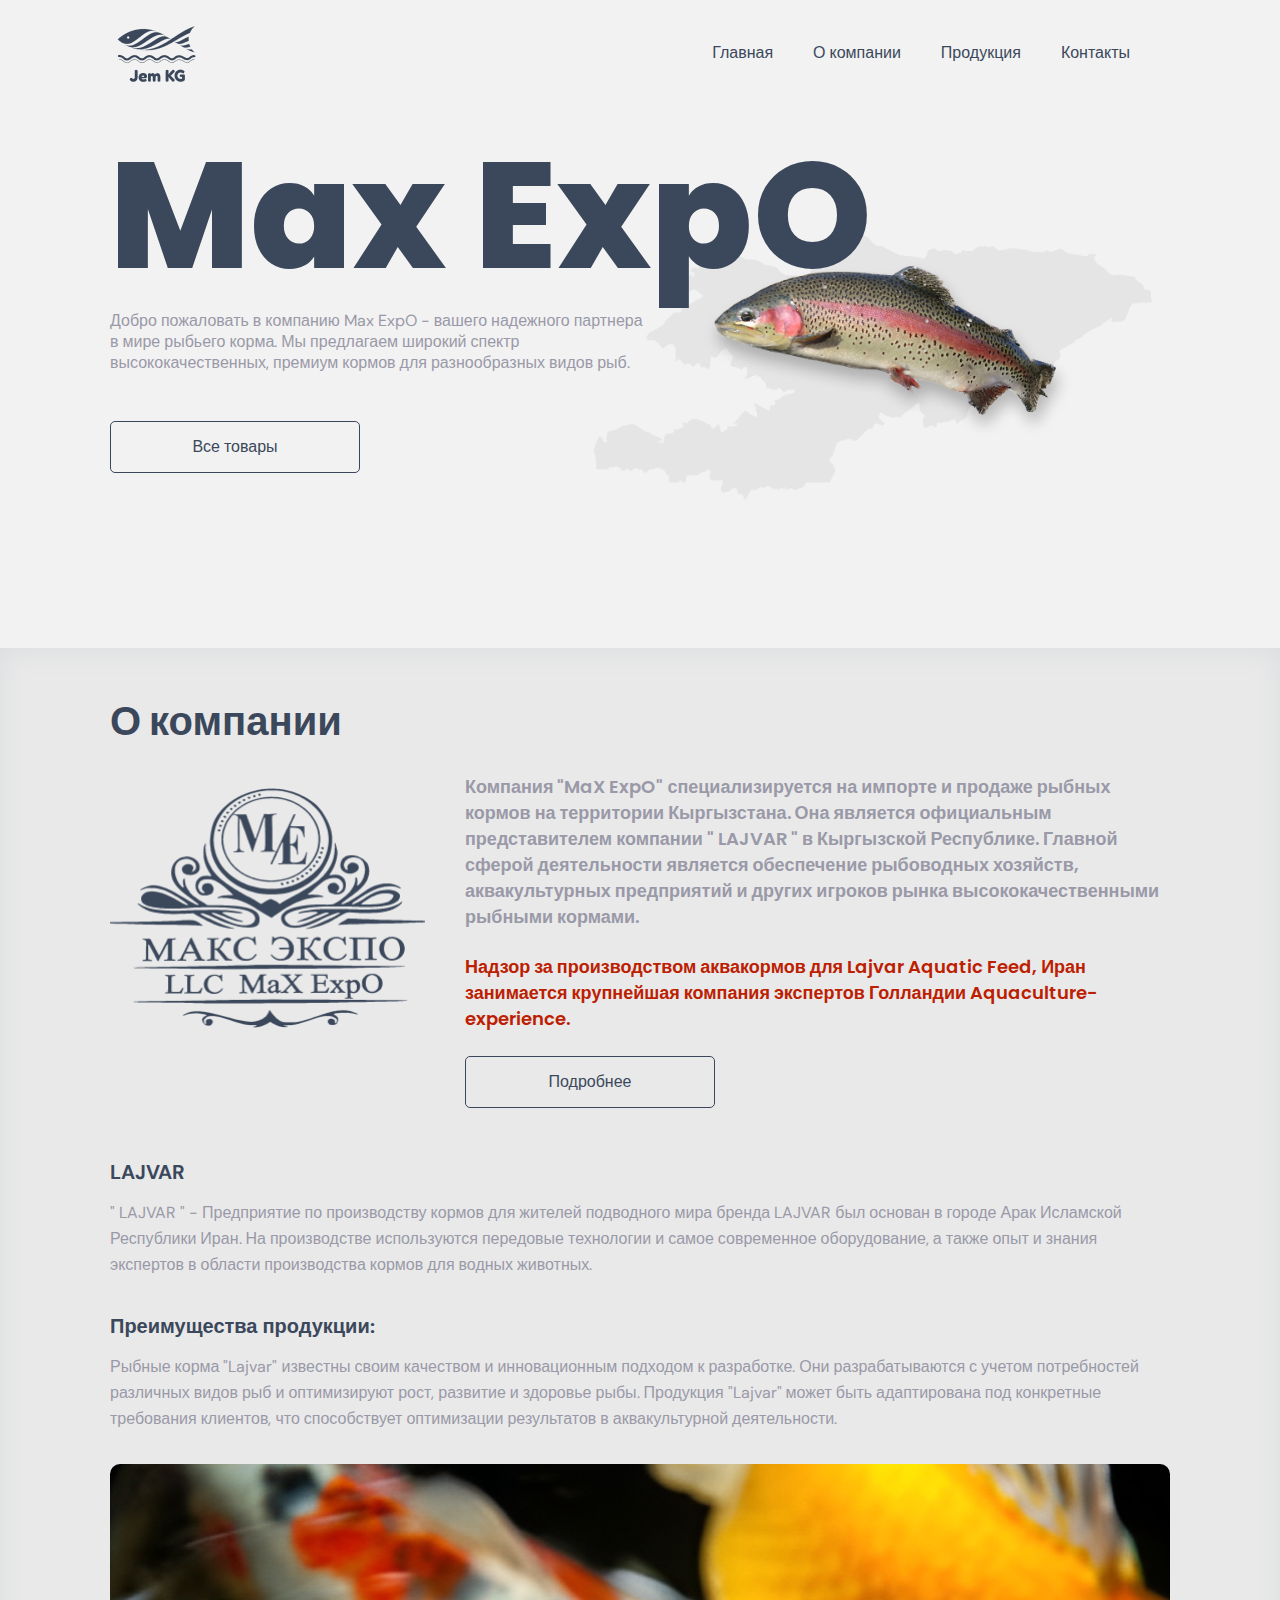
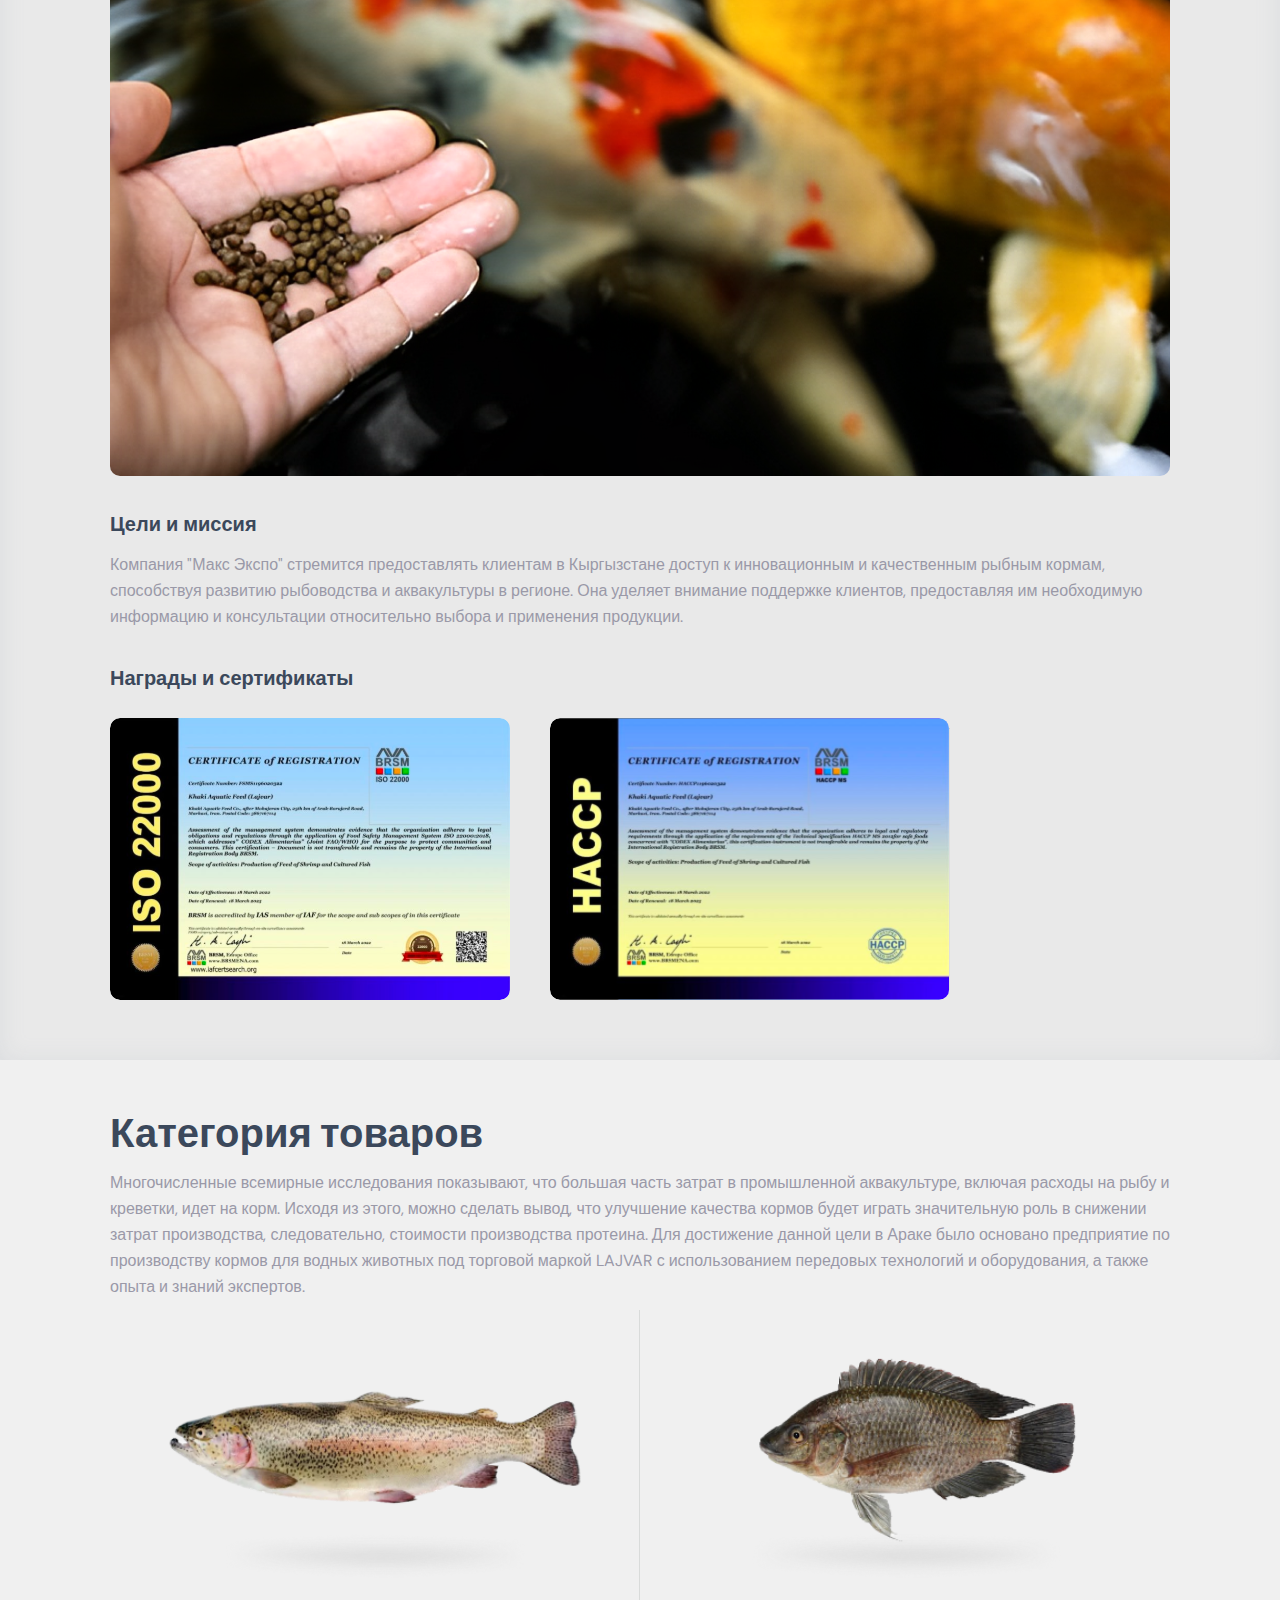
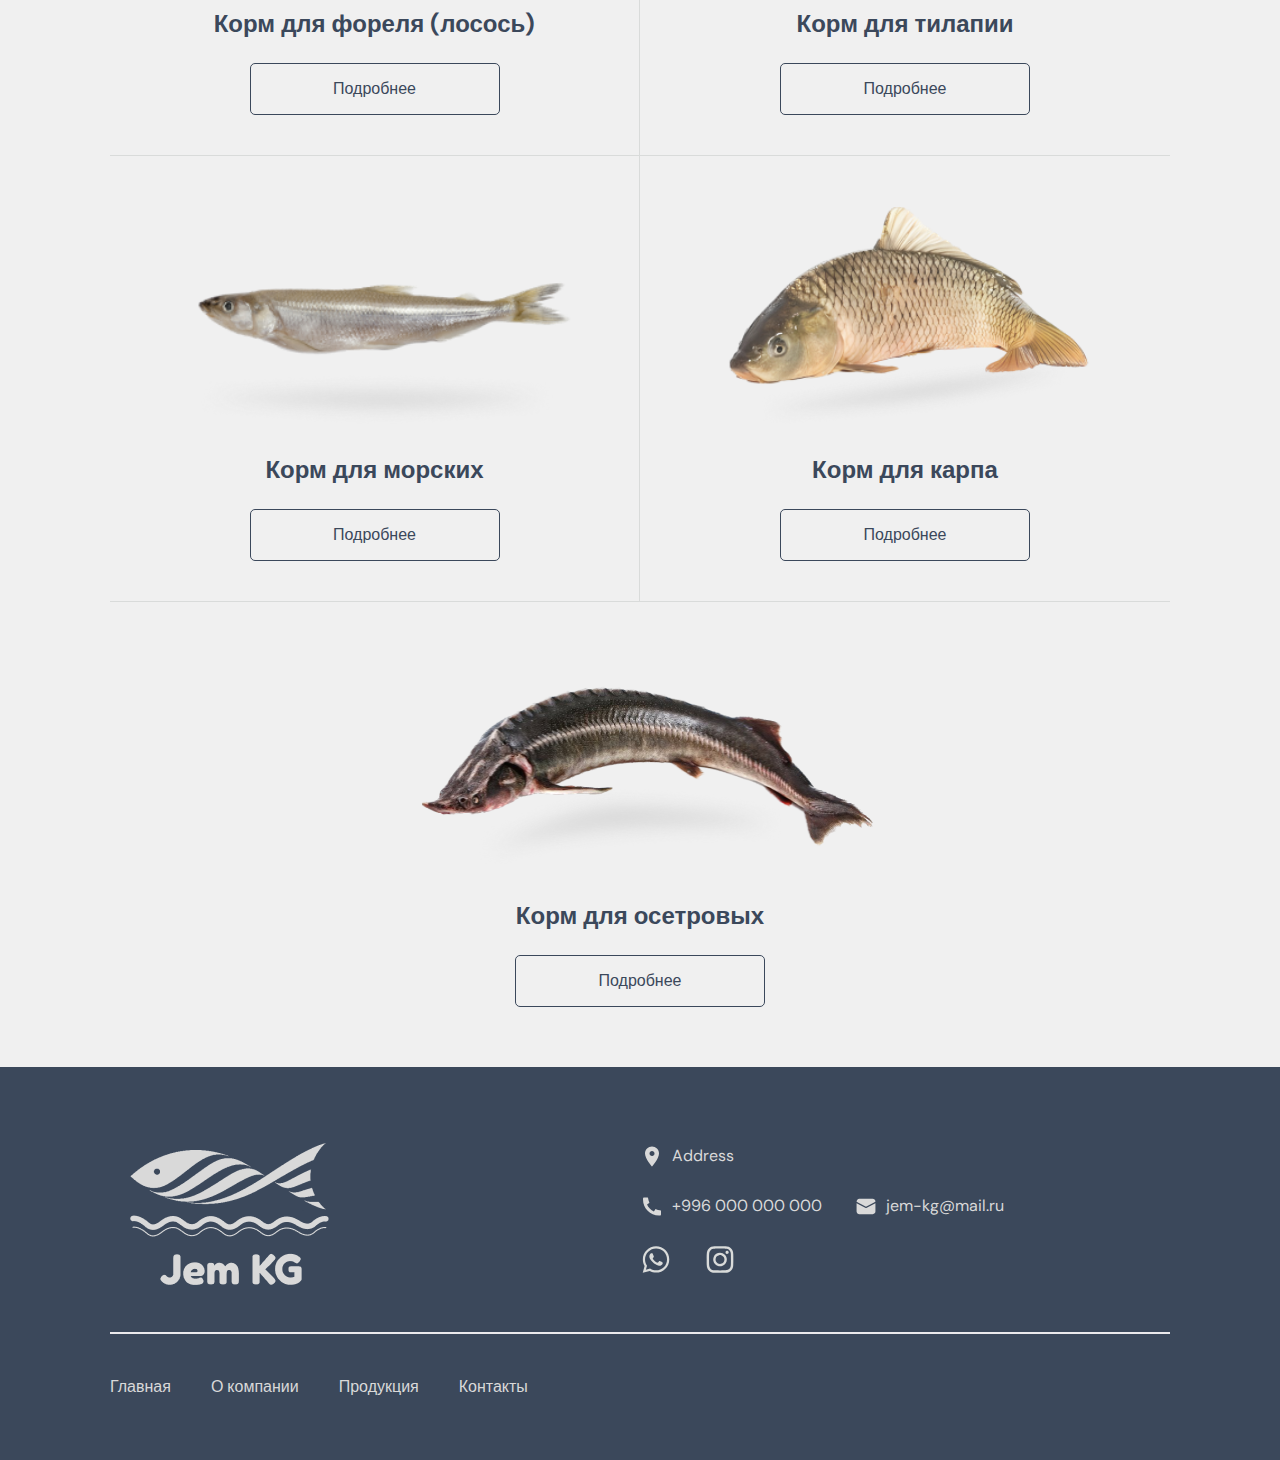
<file: index.html>
<!doctype html>
<html lang="en">
<head>
    <meta charset="UTF-8">
    <meta name="viewport" content="width=device-width, user-scalable=no, initial-scale=1.0, maximum-scale=1.0, minimum-scale=1.0">
    <meta http-equiv="X-UA-Compatible" content="ie=edge">
    <link rel="stylesheet" href="./style.css">
    <link rel="stylesheet" href="./media.css">
    <link rel="preconnect" href="https://fonts.googleapis.com">
    <link rel="preconnect" href="https://fonts.gstatic.com" crossorigin>
    <link href="https://fonts.googleapis.com/css2?family=DM+Sans:opsz@9..40&display=swap" rel="stylesheet">
    <link rel="preconnect" href="https://fonts.googleapis.com">
    <link rel="preconnect" href="https://fonts.gstatic.com" crossorigin>
    <link href="https://fonts.googleapis.com/css2?family=Poppins:wght@600;800&display=swap" rel="stylesheet">
    <script type="text/javascript" src="https://ajax.googleapis.com/ajax/libs/jquery/1.10.1/jquery.min.js"></script>
    <script type="text/javascript" src="index.js"></script>
    <title>Jem.kg</title>
</head>
<body>
    <header class="header">
        <div class="container">
            <div class="header_inner">
                <a class="logo_wrapper" href="/">
                    <img src="assets/images/main-logo.png" alt="main-logo">
                </a>
                <nav class="main_navigation">
                    <div class="navigation-item">
                        <a href="#welcome">Главная</a>
                    </div>
                    <div class="navigation-item">
                        <a href="#about">О  компании</a>
                    </div>
                    <div class="navigation-item">
                        <a href="#category">Продукция</a>
                    </div>
                    <div class="navigation-item">
                        <a href="#footer">Контакты</a>
                    </div>
                </nav>
                <div class="menu">
                    <img src="assets/images/icon-menu.svg" alt="menu">
                </div>
            </div>
        </div>
    </header>
    <section class="welcome_block" id="welcome">
        <div class="container">
            <div class="welcome_block_inner">
                <div class="welcome_block_text">
                    <h1 class="welcome_block_title">Max ExpO</h1>
                    <h2 class="welcome_block_description">Добро пожаловать в компанию Max ExpO - вашего надежного партнера в мире рыбьего корма. Мы предлагаем широкий спектр высококачественных, премиум кормов для разнообразных видов рыб.</h2>
                    <div class="welcome_block_button">
                        <a href="#category" class="main_button">Все товары</a>
                    </div>
                </div>
                <div class="welcome_block_image">
                    <img src="assets/images/welcome_block_image_second.png" alt="fish">
                </div>
            </div>
        </div>
    </section>
    <section class="about" id="about">
        <div class="container">
            <div class="about_inner">
                <h2>О компании</h2>
                <div class="about_first_block_wrapper">
                    <div class="about_first_block_left">
                        <div class="about_first_block_image">
                            <img src="assets/images/max-expo-logo.png" alt="max-expo-logo" />
                        </div>
                    </div>
                    <div class="about_first_block_right">
                        <p class="about_first_block_title">Компания "MaX ExpO" специализируется на импорте и продаже рыбных кормов на территории Кыргызстана. Она является официальным представителем компании " LAJVAR " в Кыргызской Республике. Главной сферой деятельности является обеспечение рыбоводных хозяйств, аквакультурных предприятий и других игроков рынка высококачественными рыбными кормами.</p>
                        <p class="about_first_block_text">Надзор за производством аквакормов для Lajvar Aquatic Feed, Иран занимается крупнейшая компания экспертов Голландии Aquaculture-experience.</p>
                        <a class="main_button" href="https://www.aquaculture-experience.com/portfolio/">Подробнее</a>
                    </div>
                </div>
                <div class="about_lavjar_block">
                    <p class="about_block_title">LAJVAR</p>
                    <p class="about_block_description">" LAJVAR " - Предприятие по производству кормов для жителей подводного мира бренда LAJVAR был основан в городе Арак Исламской Республики Иран. На производстве используются передовые технологии и самое современное оборудование, а также опыт и знания экспертов в области производства кормов для водных животных.</p>
                </div>
                <div class="about_advantages_block">
                    <p class="about_block_title">Преимущества продукции:</p>
                    <p class="about_block_description">Рыбные корма "Lajvar" известны своим качеством и инновационным подходом к разработке. Они разрабатываются с учетом потребностей различных видов рыб и оптимизируют рост, развитие и здоровье рыбы. Продукция "Lajvar" может быть адаптирована под конкретные требования клиентов, что способствует оптимизации результатов в аквакультурной деятельности.</p>
                </div>
                <div class="about_main_image_block">
                    <img src="assets/images/main-pic-about.png" alt="about-fish">
                </div>
                <div class="about_mission_block">
                    <p class="about_block_title">Цели и миссия</p>
                    <p class="about_block_description">Компания "Макс Экспо" стремится предоставлять клиентам в Кыргызстане доступ к инновационным и качественным рыбным кормам, способствуя развитию рыбоводства и аквакультуры в регионе. Она уделяет внимание поддержке клиентов, предоставляя им необходимую информацию и консультации относительно выбора и применения продукции.</p>
                </div>
                <div class="about_certificates_block">
                    <p class="about_block_title">Награды и сертификаты</p>
                    <div class="about_certificates_block_wrapper">
                        <img src="assets/images/certificate-first.svg" alt="certificate-first">
                        <img src="assets/images/certificate-second.svg" alt="certificate-second">
                    </div>
                </div>
            </div>
        </div>
    </section>
    <section class="category" id="category">
        <div class="container">
            <div class="category_inner">
                <h2>Категория товаров</h2>
                <p class="category_description">
                    Многочисленные всемирные исследования показывают, что большая часть затрат в промышленной аквакультуре, включая расходы на рыбу и креветки, идет на корм. Исходя из этого, можно сделать вывод, что улучшение качества кормов будет играть значительную роль в снижении затрат производства, следовательно, стоимости производства протеина. Для достижение данной цели в Араке было основано предприятие по производству кормов для водных животных под торговой маркой LAJVAR с использованием передовых технологий и оборудования, а также опыта и знаний экспертов.
                </p>
                <div class="category_items">
                    <div class="category_item">
                        <div class="category_item_inner">
                            <img class="category_item_image" src="assets/images/fish-trout.png" alt="fish-trout">
                            <p class="category_item_title">Корм для фореля (лосось)</p>
                            <div class="category_item_button">
                                <a class="main_button" href="fish-trout.html">Подробнее</a>
                            </div>
                        </div>
                    </div>
                    <div class="category_item">
                        <div class="category_item_inner">
                            <img class="category_item_image" src="assets/images/fish-tilapia.png" alt="fish-tilapia">
                            <p class="category_item_title">Корм для тилапии</p>
                            <div class="category_item_button">
                                <a class="main_button" href="fish-telapiya.html">Подробнее</a>
                            </div>
                        </div>
                    </div>
                    <div class="category_item">
                        <div class="category_item_inner">
                            <img class="category_item_image" src="assets/images/fish-asian-sea.png" alt="fish-asian-sea">
                            <p class="category_item_title">Корм для морских</p>
                            <div class="category_item_button">
                                <a class="main_button" href="fish-asian-sea.html">Подробнее</a>
                            </div>
                        </div>
                    </div>
                    <div class="category_item">
                        <div class="category_item_inner">
                            <img class="category_item_image" src="assets/images/fish-carp.png" alt="fish-carp">
                            <p class="category_item_title">Корм для карпа</p>
                            <div class="category_item_button">
                                <a class="main_button" href="fish-carp.html">Подробнее</a>
                            </div>
                        </div>
                    </div>
                    <div class="category_item">
                        <div class="category_item_inner">
                            <img class="category_item_image" src="assets/images/fish-sturgeon.png" alt="fish-sturgeon">
                            <p class="category_item_title">Корм для осетровых</p>
                            <div class="category_item_button">
                                <a class="main_button" href="fish-sturgeon.html">Подробнее</a>
                            </div>
                        </div>
                    </div>
                </div>
            </div>
        </div>
    </section>
    <footer class="footer" id="footer">
        <div class="container">
            <div class="footer_inner">
                <div class="footer_inner_top">
                    <div class="footer_logo_wrapper">
                        <img src="assets/images/footer-logo.png" alt="footer-logo">
                    </div>
                    <div class="footer_contacts_wrapper">
                        <div class="footer_address">
                            <a class="footer_item_wrapper" href="#">
                                <img src="assets/images/icon-address.svg" alt="icon-address">
                                <p class="footer_item_title">Address</p>
                            </a>
                        </div>
                        <div class="footer_calls">
                            <a class="footer_item_wrapper" href="#">
                                <img src="assets/images/icon-phone.svg" alt="icon-phone">
                                <p class="footer_item_title">+996 000 000 000</p>
                            </a>
                            <a class="footer_item_wrapper" href="#">
                                <img src="assets/images/icon-mail.svg" alt="icon-mail">
                                <p class="footer_item_title">jem-kg@mail.ru</p>
                            </a>
                        </div>
                        <div class="footer_calls footer_icons">
                            <a class="footer_item_wrapper" href="https://wa.me/996500500500?text=Здравствуйте%2C+у+меня+есть+вопрос">
                                <img src="assets/images/icon-wa-white.svg" alt="wa">
                            </a>
                            <a class="footer_item_wrapper" href="https/">
                                <img src="assets/images/icon-insta-white.svg" alt="https://instagram.com">
                            </a>
                        </div>
                    </div>
                </div>
                <div class="footer_inner_bottom">
                    <nav class="footer_navigation">
                        <div class="footer-navigation-item">
                            <a href="#welcome">Главная</a>
                        </div>
                        <div class="footer-navigation-item">
                            <a href="#about">О  компании</a>
                        </div>
                        <div class="footer-navigation-item">
                            <a href="#category">Продукция</a>
                        </div>
                        <div class="footer-navigation-item">
                            <a href="#footer">Контакты</a>
                        </div>
                    </nav>
                </div>
            </div>
        </div>
    </footer>
    <div class="menu_wrapper">
        <div class="menu_inner">
            <div class="close">
                <img src="assets/images/icon-close.svg" alt="x"/>
            </div>
            <div class="menu_navigation">
                <div class="menu_navigation_item">
                    <a href="#welcome"
                       class="menu_navigation_item_name"
                    >
                        Главная
                    </a>
                </div>
                <div class="menu_navigation_item">
                    <a href="#about"  class="menu_navigation_item_name">
                        О компании
                    </a>
                </div>
                <div class="menu_navigation_item">
                    <div class="menu_navigation_item_inner">
                        <div class="menu_navigation_item_name">
                            <p>Продукция</p>
                            <div class="menu_navigation_icon_arrow">
                                <img src="assets/images/arrow-right.svg" alt="arrow"/>
                            </div>
                        </div>
                        <div class="menu_navigation_item_sub_titles">
                            <div class="menu_navigation_item_sub_title_item">
                                <a href="fish-trout.html">
                                    Корм для форели (лосось)
                                </a>
                            </div>
                            <div class="menu_navigation_item_sub_title_item">
                                <a href="fish-telapiya.html">
                                    Корм для тилапии
                                </a>
                            </div>
                            <div class="menu_navigation_item_sub_title_item">
                                <a href="fish-trout.html">
                                    Корм для морских
                                </a>
                            </div>
                            <div class="menu_navigation_item_sub_title_item">
                                <a href="fish-trout.html">
                                    Корм для карпа
                                </a>
                            </div>
                            <div class="menu_navigation_item_sub_title_item">
                                <a href="fish-trout.html">
                                    Корм для осетровых
                                </a>
                            </div>
                        </div>
                    </div>
                </div>
                <div class="menu_navigation_item">
                    <a href="#footer"  class="menu_navigation_item_name">
                        Контакты
                    </a>
                </div>
            </div>
            <div class="menu_icons">
                <a href="https://wa.me/996500500500?text=Здравствуйте%2C+у+меня+есть+вопрос">
                    <img src="assets/images/icon-wa.svg" alt="wa">
                </a>
                <a href="https://instagram.com">
                    <img src="assets/images/icon-insta.svg" alt="insta">
                </a>
            </div>
        </div>
    </div>
</body>
</html>
</file>
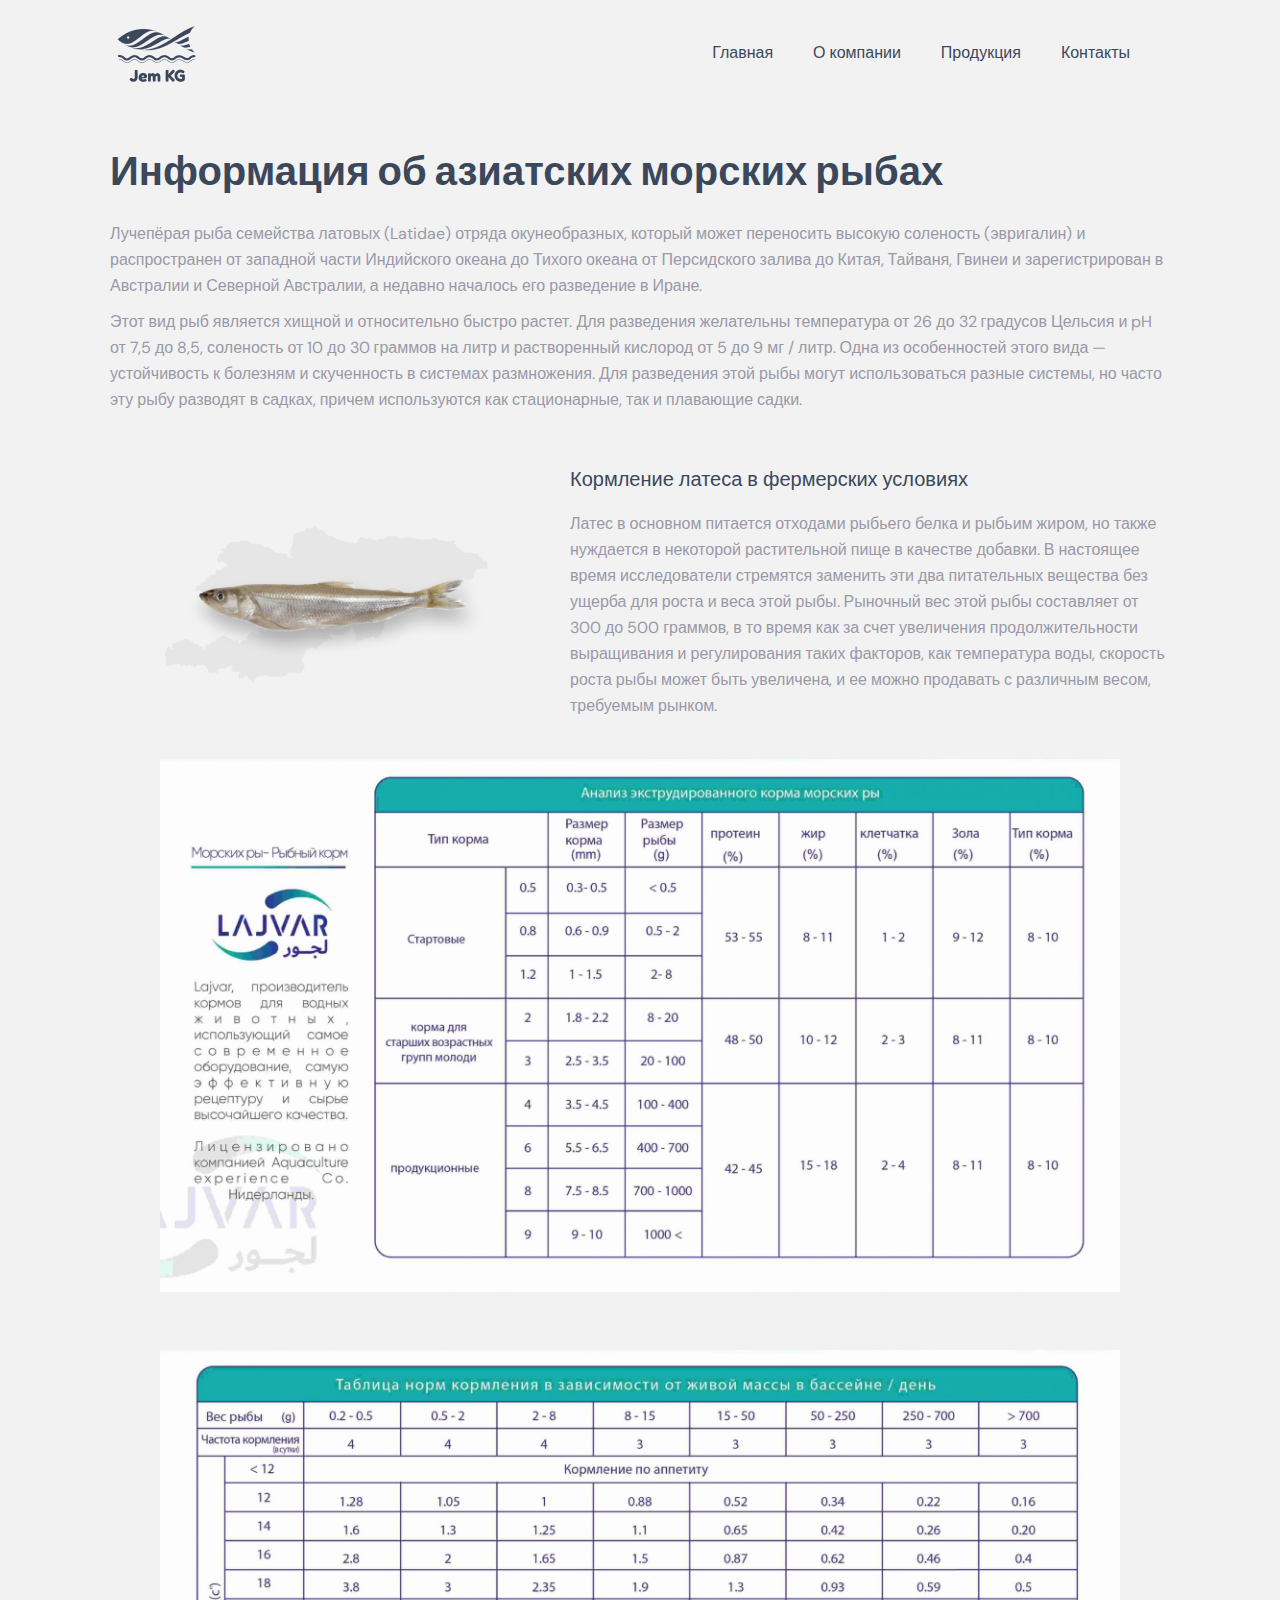
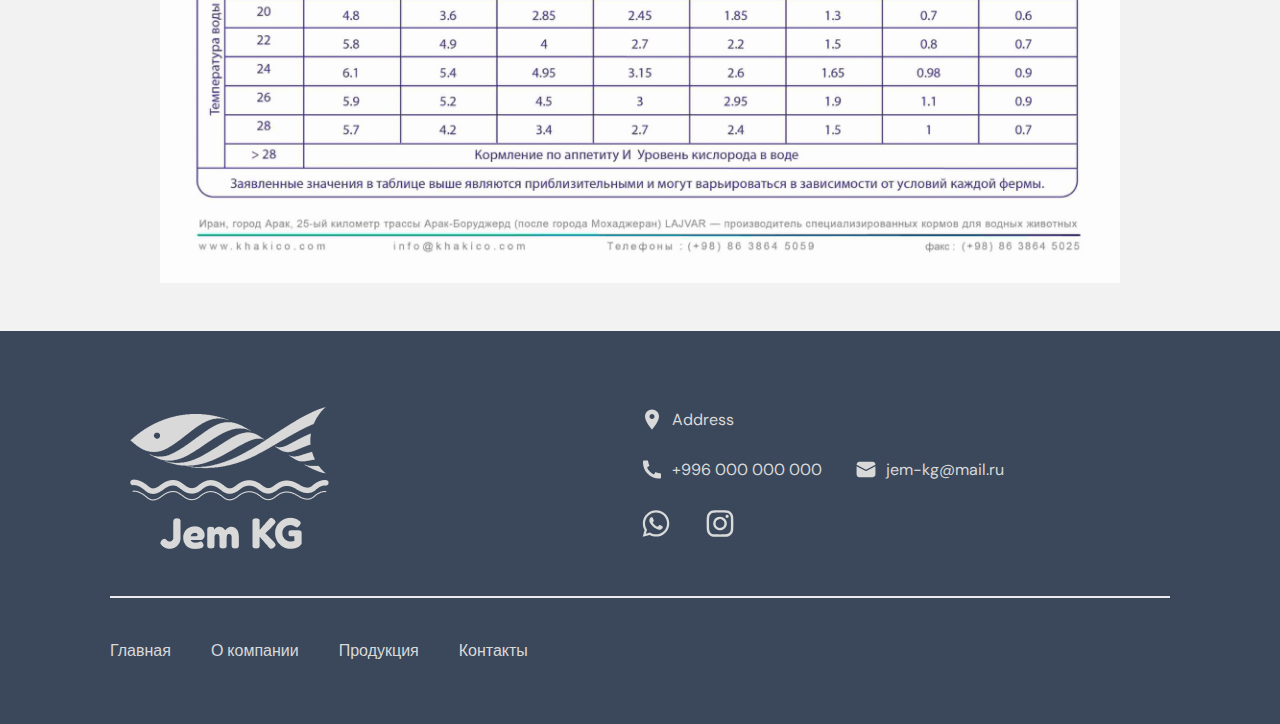
<file: fish-asian-sea.html>
<!doctype html>
<html lang="en">
<head>
    <meta charset="UTF-8">
    <meta name="viewport" content="width=device-width, user-scalable=no, initial-scale=1.0, maximum-scale=1.0, minimum-scale=1.0">
    <meta http-equiv="X-UA-Compatible" content="ie=edge">
    <link rel="stylesheet" href="./style.css">
    <link rel="stylesheet" href="./media.css">
    <link rel="preconnect" href="https://fonts.googleapis.com">
    <link rel="preconnect" href="https://fonts.gstatic.com" crossorigin>
    <link href="https://fonts.googleapis.com/css2?family=DM+Sans:opsz@9..40&display=swap" rel="stylesheet">
    <link rel="preconnect" href="https://fonts.googleapis.com">
    <link rel="preconnect" href="https://fonts.gstatic.com" crossorigin>
    <link href="https://fonts.googleapis.com/css2?family=Poppins:wght@600;800&display=swap" rel="stylesheet">
    <script type="text/javascript" src="https://ajax.googleapis.com/ajax/libs/jquery/1.10.1/jquery.min.js"></script>
    <script type="text/javascript" src="index.js"></script>
    <title>Jem.kg</title>
</head>
<body>
    <header class="header">
    <div class="container">
        <div class="header_inner">
            <a class="logo_wrapper" href="/">
                <img src="assets/images/main-logo.png" alt="main-logo">
            </a>
            <nav class="main_navigation">
                <div class="navigation-item">
                    <a href="#welcome">Главная</a>
                </div>
                <div class="navigation-item">
                    <a href="#about">О  компании</a>
                </div>
                <div class="navigation-item">
                    <a href="#category">Продукция</a>
                </div>
                <div class="navigation-item">
                    <a href="#footer">Контакты</a>
                </div>
            </nav>
            <div class="menu">
                <img src="assets/images/icon-menu.svg" alt="menu">
            </div>
        </div>
    </div>
</header>
    <section class="about_fish_texts">
        <div class="container">
            <div class="about_fish_texts_inner">
                <h1 class="about_fish_texts_title">
                    Информация об азиатских морских рыбах
                </h1>
                <div class="about_fish_texts_description">
                    <p>Лучепёрая рыба семейства латовых (Latidae) отряда окунеобразных, который может переносить высокую соленость (эвригалин) и распространен от западной части Индийского океана до Тихого океана от Персидского залива до Китая, Тайваня, Гвинеи и зарегистрирован в Австралии и Северной Австралии, а недавно началось его разведение в Иране.</p>
                    <p>Этот вид рыб является хищной и относительно быстро растет. Для разведения желательны температура от 26 до 32 градусов Цельсия и pH от 7,5 до 8,5, соленость от 10 до 30 граммов на литр и растворенный кислород от 5 до 9 мг / литр. Одна из особенностей этого вида — устойчивость к болезням и скученность в системах размножения. Для разведения этой рыбы могут использоваться разные системы, но часто эту рыбу разводят в садках, причем используются как стационарные, так и плавающие садки.</p>
                </div>
            </div>
        </div>
    </section>
    <section class="about_fish_feeding">
        <div class="container">
            <div class="about_fish_feeding_inner">
                <div class="about_fish_feeding_left">
                    <img src="assets/images/fish-detail-asian-sea.png" alt="fish-telapiya">
                </div>
                <div class="about_fish_feeding_right">
                    <h2>Кормление латеса в фермерских условиях</h2>
                    <p>Латес в основном питается отходами рыбьего белка и рыбьим жиром, но также нуждается в некоторой растительной пище в качестве добавки. В настоящее время исследователи стремятся заменить эти два питательных вещества без ущерба для роста и веса этой рыбы. Рыночный вес этой рыбы составляет от 300 до 500 граммов, в то время как за счет увеличения продолжительности выращивания и регулирования таких факторов, как температура воды, скорость роста рыбы может быть увеличена, и ее можно продавать с различным весом, требуемым рынком.</p>
                </div>
            </div>
        </div>
    </section>
    <section class="about_fish_tables">
        <div class="container">
            <div class="about_fish_tables_inner">
                <div class="about_fish_tables_item">
                    <img src="assets/images/feeding_asian_sea_first.png" alt="table-first">
                </div>
                <div class="about_fish_tables_item">
                    <img src="assets/images/feeding_asian_sea_second.png" alt="table-second">
                </div>
            </div>
        </div>
    </section>
    <footer class="footer" id="footer">
        <div class="container">
            <div class="footer_inner">
                <div class="footer_inner_top">
                    <div class="footer_logo_wrapper">
                        <img src="assets/images/footer-logo.png" alt="footer-logo">
                    </div>
                    <div class="footer_contacts_wrapper">
                        <div class="footer_address">
                            <a class="footer_item_wrapper" href="#">
                                <img src="assets/images/icon-address.svg" alt="icon-address">
                                <p class="footer_item_title">Address</p>
                            </a>
                        </div>
                        <div class="footer_calls">
                            <a class="footer_item_wrapper" href="#">
                                <img src="assets/images/icon-phone.svg" alt="icon-phone">
                                <p class="footer_item_title">+996 000 000 000</p>
                            </a>
                            <a class="footer_item_wrapper" href="#">
                                <img src="assets/images/icon-mail.svg" alt="icon-mail">
                                <p class="footer_item_title">jem-kg@mail.ru</p>
                            </a>
                        </div>
                        <div class="footer_calls footer_icons">
                            <a class="footer_item_wrapper" href="https://wa.me/996500500500?text=Здравствуйте%2C+у+меня+есть+вопрос">
                                <img src="assets/images/icon-wa-white.svg" alt="wa">
                            </a>
                            <a class="footer_item_wrapper" href="https/">
                                <img src="assets/images/icon-insta-white.svg" alt="https://instagram.com">
                            </a>
                        </div>
                    </div>
                </div>
                <div class="footer_inner_bottom">
                    <nav class="footer_navigation">
                        <div class="footer-navigation-item">
                            <a href="#welcome">Главная</a>
                        </div>
                        <div class="footer-navigation-item">
                            <a href="#about">О  компании</a>
                        </div>
                        <div class="footer-navigation-item">
                            <a href="#category">Продукция</a>
                        </div>
                        <div class="footer-navigation-item">
                            <a href="#footer">Контакты</a>
                        </div>
                    </nav>
                </div>
            </div>
        </div>
    </footer>
    <div class="menu_wrapper">
        <div class="menu_inner">
            <div class="close">
                <img src="assets/images/icon-close.svg" alt="x"/>
            </div>
            <div class="menu_navigation">
                <div class="menu_navigation_item">
                    <a href="#welcome"
                       class="menu_navigation_item_name"
                    >
                        Главная
                    </a>
                </div>
                <div class="menu_navigation_item">
                    <a href="#about"  class="menu_navigation_item_name">
                        О компании
                    </a>
                </div>
                <div class="menu_navigation_item">
                    <div class="menu_navigation_item_inner">
                        <div class="menu_navigation_item_name">
                            <p>Продукция</p>
                            <div class="menu_navigation_icon_arrow">
                                <img src="assets/images/arrow-right.svg" alt="arrow"/>
                            </div>
                        </div>
                        <div class="menu_navigation_item_sub_titles">
                            <div class="menu_navigation_item_sub_title_item">
                                <a href="fish-trout.html">
                                    Корм для форели (лосось)
                                </a>
                            </div>
                            <div class="menu_navigation_item_sub_title_item">
                                <a href="fish-telapiya.html">
                                    Корм для тилапии
                                </a>
                            </div>
                            <div class="menu_navigation_item_sub_title_item">
                                <a href="fish-trout.html">
                                    Корм для морских
                                </a>
                            </div>
                            <div class="menu_navigation_item_sub_title_item">
                                <a href="fish-trout.html">
                                    Корм для карпа
                                </a>
                            </div>
                            <div class="menu_navigation_item_sub_title_item">
                                <a href="fish-trout.html">
                                    Корм для осетровых
                                </a>
                            </div>
                        </div>
                    </div>
                </div>
                <div class="menu_navigation_item">
                    <a href="#footer"  class="menu_navigation_item_name">
                        Контакты
                    </a>
                </div>
            </div>
            <div class="menu_icons">
                <a href="https://wa.me/996500500500?text=Здравствуйте%2C+у+меня+есть+вопрос">
                    <img src="assets/images/icon-wa.svg" alt="wa">
                </a>
                <a href="https://instagram.com">
                    <img src="assets/images/icon-insta.svg" alt="insta">
                </a>
            </div>
        </div>
    </div>
</body>
</html>
</file>
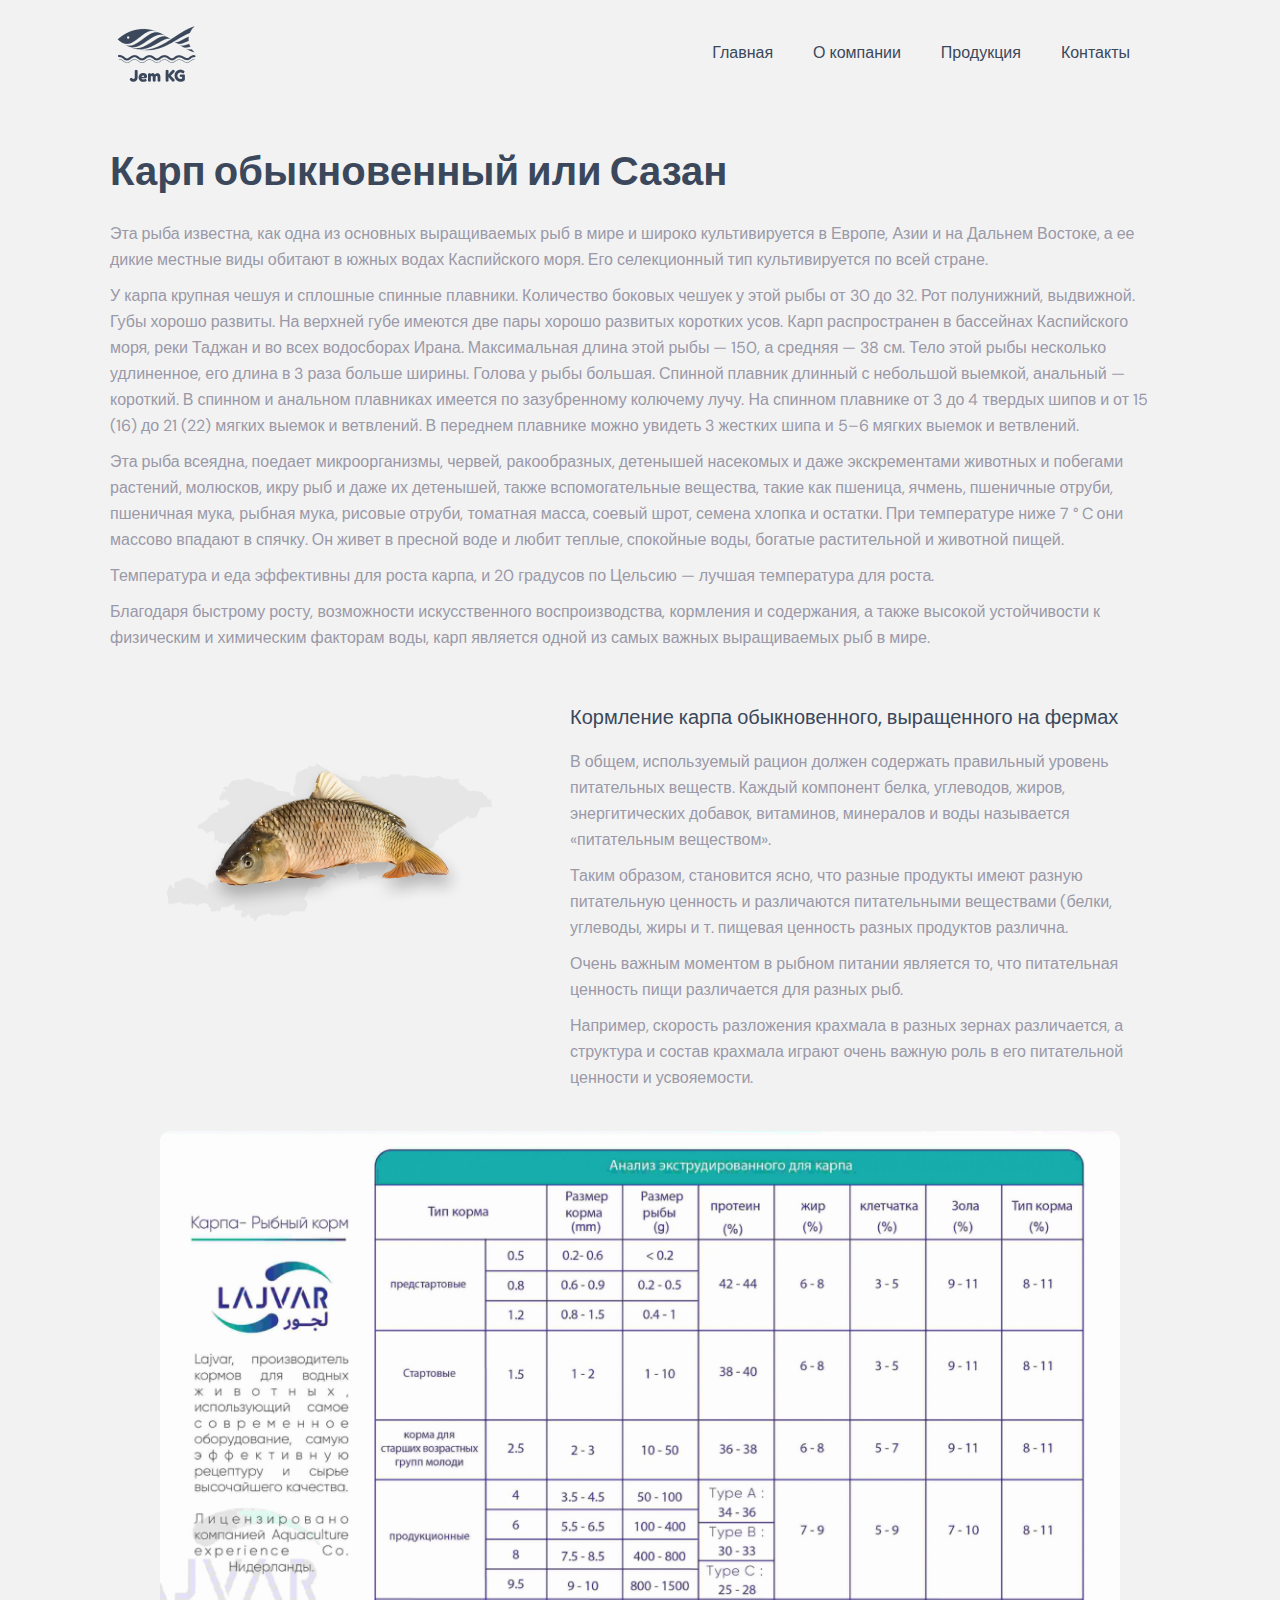
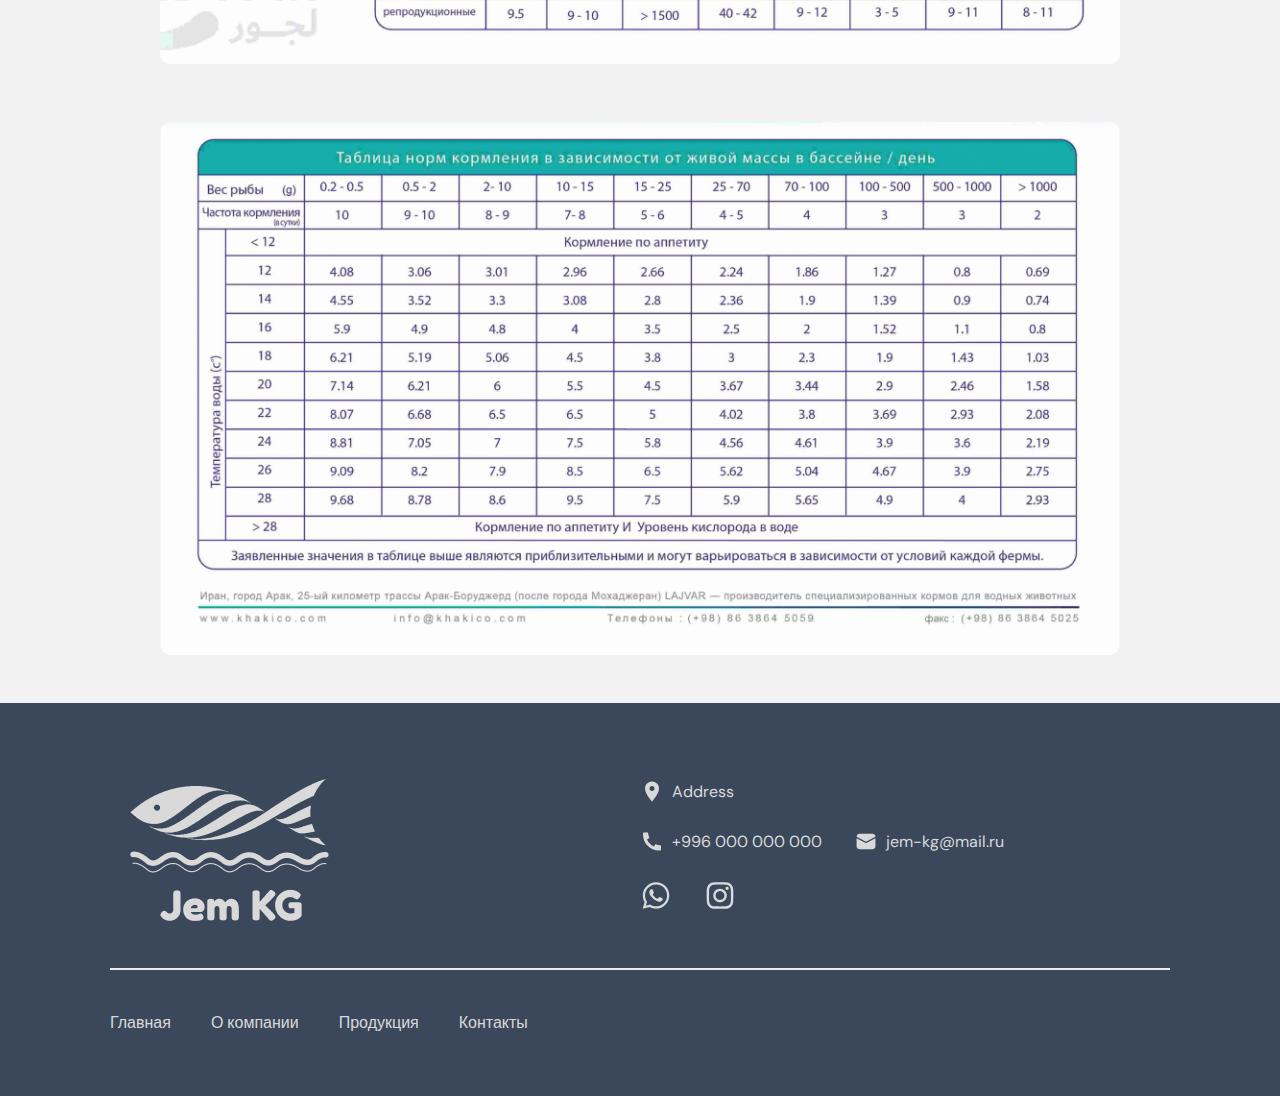
<file: fish-carp.html>
<!doctype html>
<html lang="en">
<head>
    <meta charset="UTF-8">
    <meta name="viewport" content="width=device-width, user-scalable=no, initial-scale=1.0, maximum-scale=1.0, minimum-scale=1.0">
    <meta http-equiv="X-UA-Compatible" content="ie=edge">
    <link rel="stylesheet" href="./style.css">
    <link rel="stylesheet" href="./media.css">
    <link rel="preconnect" href="https://fonts.googleapis.com">
    <link rel="preconnect" href="https://fonts.gstatic.com" crossorigin>
    <link href="https://fonts.googleapis.com/css2?family=DM+Sans:opsz@9..40&display=swap" rel="stylesheet">
    <link rel="preconnect" href="https://fonts.googleapis.com">
    <link rel="preconnect" href="https://fonts.gstatic.com" crossorigin>
    <link href="https://fonts.googleapis.com/css2?family=Poppins:wght@600;800&display=swap" rel="stylesheet">
    <script type="text/javascript" src="https://ajax.googleapis.com/ajax/libs/jquery/1.10.1/jquery.min.js"></script>
    <script type="text/javascript" src="index.js"></script>
    <title>Jem.kg</title>
</head>
<body>
    <header class="header">
    <div class="container">
        <div class="header_inner">
            <a class="logo_wrapper" href="/">
                <img src="assets/images/main-logo.png" alt="main-logo">
            </a>
            <nav class="main_navigation">
                <div class="navigation-item">
                    <a href="#welcome">Главная</a>
                </div>
                <div class="navigation-item">
                    <a href="#about">О  компании</a>
                </div>
                <div class="navigation-item">
                    <a href="#category">Продукция</a>
                </div>
                <div class="navigation-item">
                    <a href="#footer">Контакты</a>
                </div>
            </nav>
            <div class="menu">
                <img src="assets/images/icon-menu.svg" alt="menu">
            </div>
        </div>
    </div>
</header>
    <section class="about_fish_texts">
        <div class="container">
            <div class="about_fish_texts_inner">
                <h1 class="about_fish_texts_title">
                    Карп обыкновенный или Сазан
                </h1>
                <div class="about_fish_texts_description">
                    <p>Эта рыба известна, как одна из основных выращиваемых рыб в мире и широко культивируется в Европе, Азии и на Дальнем Востоке, а ее дикие местные виды обитают в южных водах Каспийского моря. Его селекционный тип культивируется по всей стране.</p>
                    <p>У карпа крупная чешуя и сплошные спинные плавники. Количество боковых чешуек у этой рыбы от 30 до 32. Рот полунижний, выдвижной. Губы хорошо развиты. На верхней губе имеются две пары хорошо развитых коротких усов. Карп распространен в бассейнах Каспийского моря, реки Таджан и во всех водосборах Ирана. Максимальная длина этой рыбы — 150, а средняя — 38 см. Тело этой рыбы несколько удлиненное, его длина в 3 раза больше ширины. Голова у рыбы большая. Спинной плавник длинный с небольшой выемкой, анальный — короткий. В спинном и анальном плавниках имеется по зазубренному колючему лучу. На спинном плавнике от 3 до 4 твердых шипов и от 15 (16) до 21 (22) мягких выемок и ветвлений. В переднем плавнике можно увидеть 3 жестких шипа и 5–6 мягких выемок и ветвлений.</p>
                    <p>Эта рыба всеядна, поедает микроорганизмы, червей, ракообразных, детенышей насекомых и даже экскрементами животных и побегами растений, молюсков, икру рыб и даже их детенышей, также вспомогательные вещества, такие как пшеница, ячмень, пшеничные отруби, пшеничная мука, рыбная мука, рисовые отруби, томатная масса, соевый шрот, семена хлопка и остатки. При температуре ниже 7 ° C они массово впадают в спячку. Он живет в пресной воде и любит теплые, спокойные воды, богатые растительной и животной пищей.</p>
                    <p>Температура и еда эффективны для роста карпа, и 20 градусов по Цельсию — лучшая температура для роста.</p>
                    <p>Благодаря быстрому росту, возможности искусственного воспроизводства, кормления и содержания, а также высокой устойчивости к физическим и химическим факторам воды, карп является одной из самых важных выращиваемых рыб в мире.</p>
                </div>
            </div>
        </div>
    </section>
    <section class="about_fish_feeding">
        <div class="container">
            <div class="about_fish_feeding_inner">
                <div class="about_fish_feeding_left">
                    <img src="assets/images/fish-detail-carp.png" alt="fish-carp">
                </div>
                <div class="about_fish_feeding_right">
                    <h2>Кормление карпа обыкновенного, выращенного на фермах</h2>
                    <p>В общем, используемый рацион должен содержать правильный уровень питательных веществ. Каждый компонент белка, углеводов, жиров, энергитических добавок, витаминов, минералов и воды называется «питательным веществом».</p>
                    <p>Таким образом, становится ясно, что разные продукты имеют разную питательную ценность и различаются питательными веществами (белки, углеводы, жиры и т. пищевая ценность разных продуктов различна.</p>
                    <p>Очень важным моментом в рыбном питании является то, что питательная ценность пищи различается для разных рыб.</p>
                    <p>Например, скорость разложения крахмала в разных зернах различается, а структура и состав крахмала играют очень важную роль в его питательной ценности и усвояемости.</p>
                </div>
            </div>
        </div>
    </section>
    <section class="about_fish_tables">
        <div class="container">
            <div class="about_fish_tables_inner">
                <div class="about_fish_tables_item">
                    <img src="assets/images/feeding_carps_first.png" alt="table-first">
                </div>
                <div class="about_fish_tables_item">
                    <img src="assets/images/feeding_carps_second.png" alt="table-second">
                </div>
            </div>
        </div>
    </section>
    <footer class="footer" id="footer">
        <div class="container">
            <div class="footer_inner">
                <div class="footer_inner_top">
                    <div class="footer_logo_wrapper">
                        <img src="assets/images/footer-logo.png" alt="footer-logo">
                    </div>
                    <div class="footer_contacts_wrapper">
                        <div class="footer_address">
                            <a class="footer_item_wrapper" href="#">
                                <img src="assets/images/icon-address.svg" alt="icon-address">
                                <p class="footer_item_title">Address</p>
                            </a>
                        </div>
                        <div class="footer_calls">
                            <a class="footer_item_wrapper" href="#">
                                <img src="assets/images/icon-phone.svg" alt="icon-phone">
                                <p class="footer_item_title">+996 000 000 000</p>
                            </a>
                            <a class="footer_item_wrapper" href="#">
                                <img src="assets/images/icon-mail.svg" alt="icon-mail">
                                <p class="footer_item_title">jem-kg@mail.ru</p>
                            </a>
                        </div>
                        <div class="footer_calls footer_icons">
                            <a class="footer_item_wrapper" href="https://wa.me/996500500500?text=Здравствуйте%2C+у+меня+есть+вопрос">
                                <img src="assets/images/icon-wa-white.svg" alt="wa">
                            </a>
                            <a class="footer_item_wrapper" href="https/">
                                <img src="assets/images/icon-insta-white.svg" alt="https://instagram.com">
                            </a>
                        </div>
                    </div>
                </div>
                <div class="footer_inner_bottom">
                    <nav class="footer_navigation">
                        <div class="footer-navigation-item">
                            <a href="#welcome">Главная</a>
                        </div>
                        <div class="footer-navigation-item">
                            <a href="#about">О  компании</a>
                        </div>
                        <div class="footer-navigation-item">
                            <a href="#category">Продукция</a>
                        </div>
                        <div class="footer-navigation-item">
                            <a href="#footer">Контакты</a>
                        </div>
                    </nav>
                </div>
            </div>
        </div>
    </footer>
    <div class="menu_wrapper">
        <div class="menu_inner">
            <div class="close">
                <img src="assets/images/icon-close.svg" alt="x"/>
            </div>
            <div class="menu_navigation">
                <div class="menu_navigation_item">
                    <a href="#welcome"
                       class="menu_navigation_item_name"
                    >
                        Главная
                    </a>
                </div>
                <div class="menu_navigation_item">
                    <a href="#about"  class="menu_navigation_item_name">
                        О компании
                    </a>
                </div>
                <div class="menu_navigation_item">
                    <div class="menu_navigation_item_inner">
                        <div class="menu_navigation_item_name">
                            <p>Продукция</p>
                            <div class="menu_navigation_icon_arrow">
                                <img src="assets/images/arrow-right.svg" alt="arrow"/>
                            </div>
                        </div>
                        <div class="menu_navigation_item_sub_titles">
                            <div class="menu_navigation_item_sub_title_item">
                                <a href="fish-trout.html">
                                    Корм для форели (лосось)
                                </a>
                            </div>
                            <div class="menu_navigation_item_sub_title_item">
                                <a href="fish-telapiya.html">
                                    Корм для тилапии
                                </a>
                            </div>
                            <div class="menu_navigation_item_sub_title_item">
                                <a href="fish-trout.html">
                                    Корм для морских
                                </a>
                            </div>
                            <div class="menu_navigation_item_sub_title_item">
                                <a href="fish-trout.html">
                                    Корм для карпа
                                </a>
                            </div>
                            <div class="menu_navigation_item_sub_title_item">
                                <a href="fish-trout.html">
                                    Корм для осетровых
                                </a>
                            </div>
                        </div>
                    </div>
                </div>
                <div class="menu_navigation_item">
                    <a href="#footer"  class="menu_navigation_item_name">
                        Контакты
                    </a>
                </div>
            </div>
            <div class="menu_icons">
                <a href="https://wa.me/996500500500?text=Здравствуйте%2C+у+меня+есть+вопрос">
                    <img src="assets/images/icon-wa.svg" alt="wa">
                </a>
                <a href="https://instagram.com">
                    <img src="assets/images/icon-insta.svg" alt="insta">
                </a>
            </div>
        </div>
    </div>
</body>
</html>
</file>
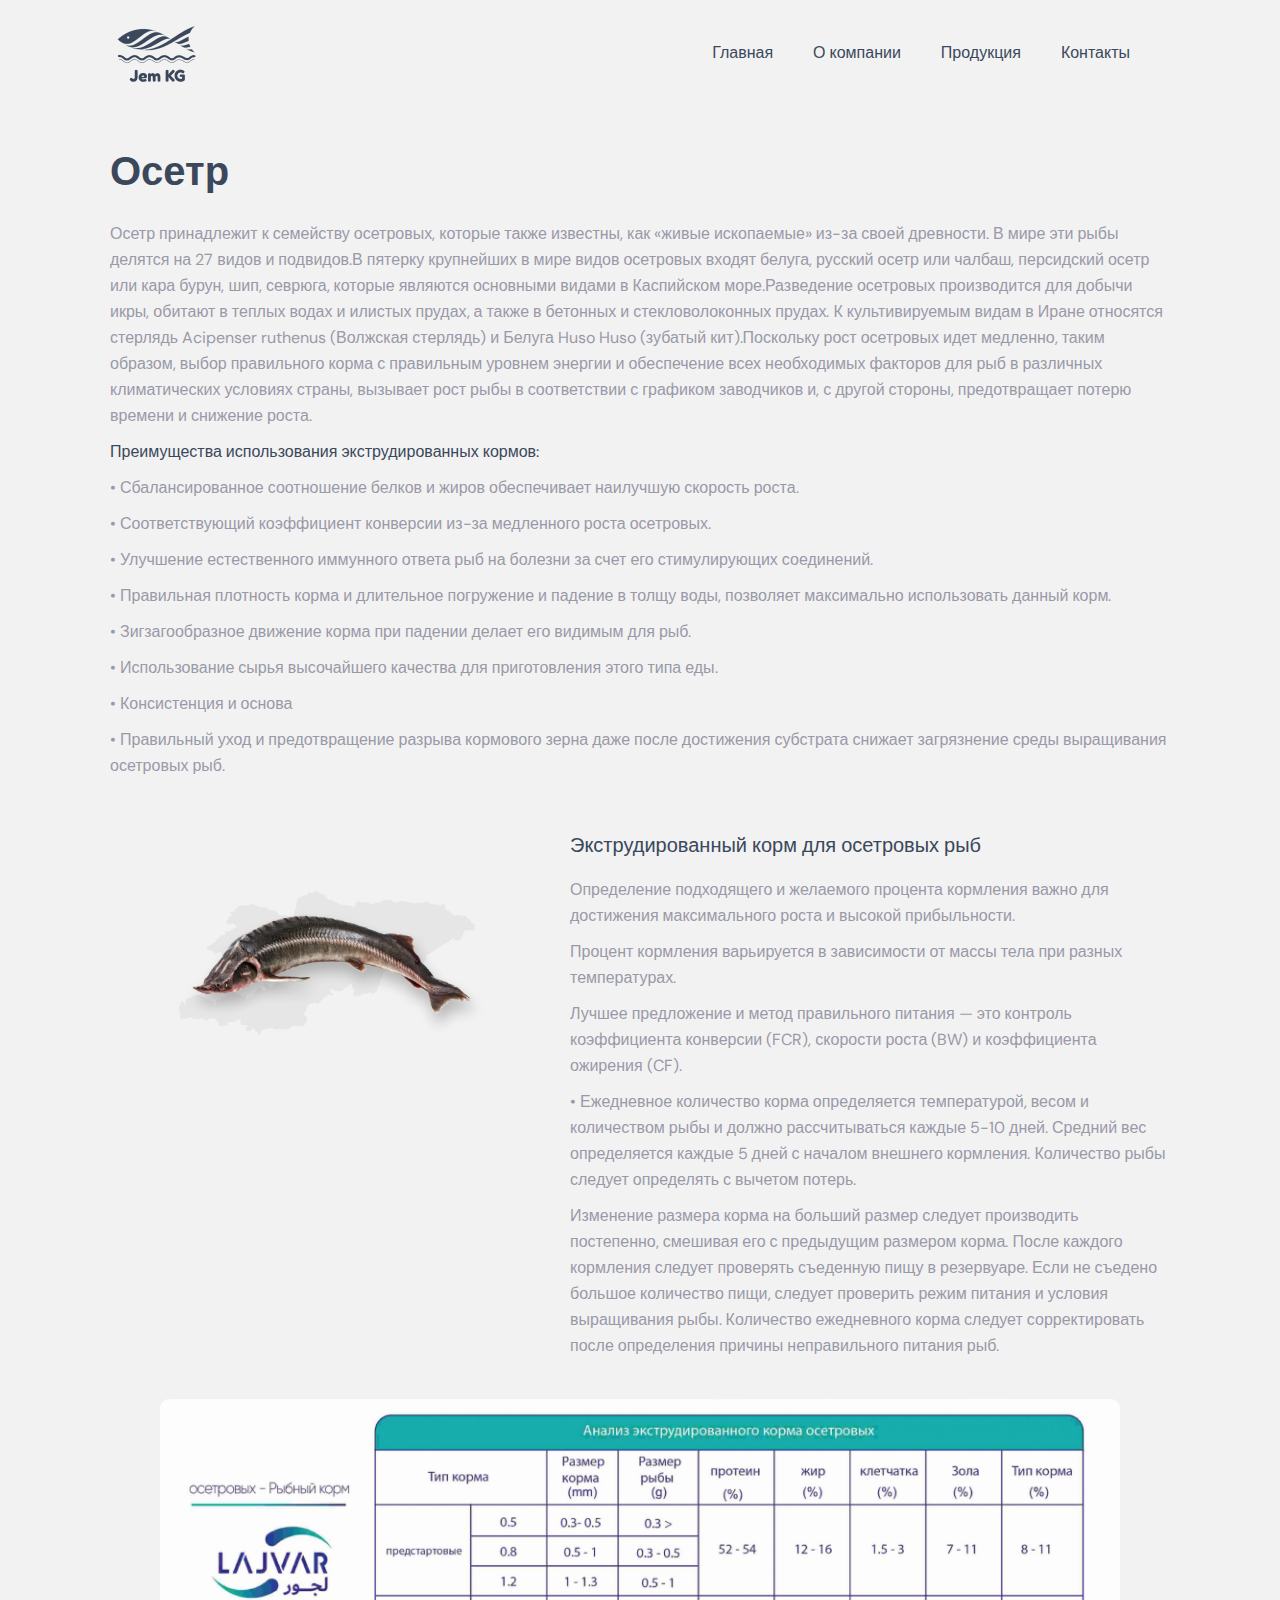
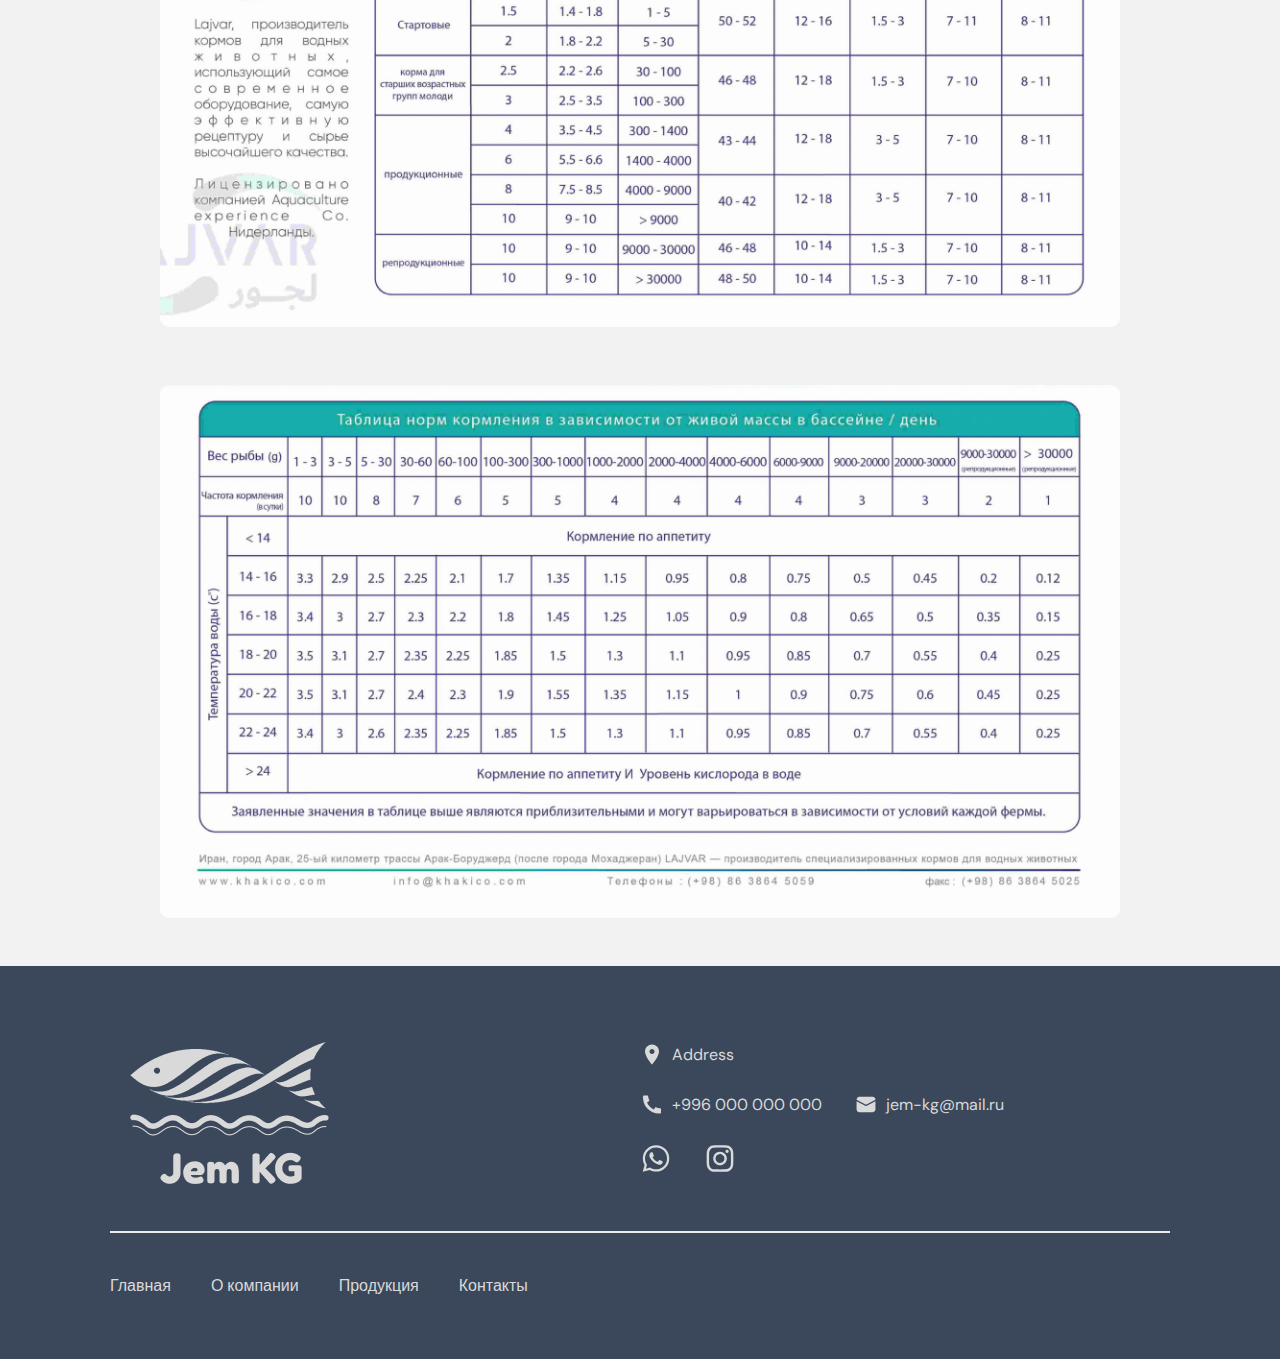
<file: fish-sturgeon.html>
<!doctype html>
<html lang="en">
<head>
    <meta charset="UTF-8">
    <meta name="viewport" content="width=device-width, user-scalable=no, initial-scale=1.0, maximum-scale=1.0, minimum-scale=1.0">
    <meta http-equiv="X-UA-Compatible" content="ie=edge">
    <link rel="stylesheet" href="./style.css">
    <link rel="stylesheet" href="./media.css">
    <link rel="preconnect" href="https://fonts.googleapis.com">
    <link rel="preconnect" href="https://fonts.gstatic.com" crossorigin>
    <link href="https://fonts.googleapis.com/css2?family=DM+Sans:opsz@9..40&display=swap" rel="stylesheet">
    <link rel="preconnect" href="https://fonts.googleapis.com">
    <link rel="preconnect" href="https://fonts.gstatic.com" crossorigin>
    <link href="https://fonts.googleapis.com/css2?family=Poppins:wght@600;800&display=swap" rel="stylesheet">
    <script type="text/javascript" src="https://ajax.googleapis.com/ajax/libs/jquery/1.10.1/jquery.min.js"></script>
    <script type="text/javascript" src="index.js"></script>
    <title>Jem.kg</title>
</head>
<body>
<header class="header">
    <div class="container">
        <div class="header_inner">
            <a class="logo_wrapper" href="/">
                <img src="assets/images/main-logo.png" alt="main-logo">
            </a>
            <nav class="main_navigation">
                <div class="navigation-item">
                    <a href="#welcome">Главная</a>
                </div>
                <div class="navigation-item">
                    <a href="#about">О  компании</a>
                </div>
                <div class="navigation-item">
                    <a href="#category">Продукция</a>
                </div>
                <div class="navigation-item">
                    <a href="#footer">Контакты</a>
                </div>
            </nav>
            <div class="menu">
                <img src="assets/images/icon-menu.svg" alt="menu">
            </div>
        </div>
    </div>
</header>
    <section class="about_fish_texts">
        <div class="container">
            <div class="about_fish_texts_inner">
                <h1 class="about_fish_texts_title">
                    Осетр
                </h1>
                <div class="about_fish_texts_description">
                    <p>Осетр принадлежит к семейству осетровых, которые также известны, как «живые ископаемые» из-за своей древности. В мире эти рыбы делятся на 27 видов и подвидов.В пятерку крупнейших в мире видов осетровых входят белуга, русский осетр или чалбаш, персидский осетр или кара бурун, шип, севрюга, которые являются основными видами в Каспийском море.Разведение осетровых производится для добычи икры, обитают в теплых водах и илистых прудах, а также в бетонных и стекловолоконных прудах. К культивируемым видам в Иране относятся стерлядь Acipenser ruthenus (Волжская стерлядь) и Белуга Huso Huso (зубатый кит).Поскольку рост осетровых идет медленно, таким образом, выбор правильного корма с правильным уровнем энергии и обеспечение всех необходимых факторов для рыб в различных климатических условиях страны, вызывает рост рыбы в соответствии с графиком заводчиков и, с другой стороны, предотвращает потерю времени и снижение роста.</p>
                    <p class="about_fish_texts_subtitle">Преимущества использования экструдированных кормов:</p>
                    <p>• Сбалансированное соотношение белков и жиров обеспечивает наилучшую скорость роста.</p>
                    <p>• Соответствующий коэффициент конверсии из-за медленного роста осетровых.</p>
                    <p>• Улучшение естественного иммунного ответа рыб на болезни за счет его стимулирующих соединений.</p>
                    <p>• Правильная плотность корма и длительное погружение и падение в толщу воды, позволяет максимально использовать данный корм.</p>
                    <p>• Зигзагообразное движение корма при падении делает его видимым для рыб.</p>
                    <p>• Использование сырья высочайшего качества для приготовления этого типа еды.</p>
                    <p>• Консистенция и основа</p>
                    <p>• Правильный уход и предотвращение разрыва кормового зерна даже после достижения субстрата снижает загрязнение среды выращивания осетровых рыб.</p>
                </div>
            </div>
        </div>
    </section>
    <section class="about_fish_feeding">
        <div class="container">
            <div class="about_fish_feeding_inner">
                <div class="about_fish_feeding_left">
                    <img src="assets/images/fish-detail-sturgeon.png" alt="fish-sturgeon">
                </div>
                <div class="about_fish_feeding_right">
                    <h2>Экструдированный корм для осетровых рыб</h2>
                    <p>Определение подходящего и желаемого процента кормления важно для достижения максимального роста и высокой прибыльности. </p>
                    <p>Процент кормления варьируется в зависимости от массы тела при разных температурах.</p>
                    <p>Лучшее предложение и метод правильного питания — это контроль коэффициента конверсии (FCR), скорости роста (BW) и коэффициента ожирения (CF).</p>
                    <p>• Ежедневное количество корма определяется температурой, весом и количеством рыбы и должно рассчитываться каждые 5-10 дней. Средний вес определяется каждые 5 дней с началом внешнего кормления. Количество рыбы следует определять с вычетом потерь.</p>
                    <p>Изменение размера корма на больший размер следует производить постепенно, смешивая его с предыдущим размером корма. После каждого кормления следует проверять съеденную пищу в резервуаре. Если не съедено большое количество пищи, следует проверить режим питания и условия выращивания рыбы. Количество ежедневного корма следует сорректировать после определения причины неправильного питания рыб.</p>
                </div>
            </div>
        </div>
    </section>
    <section class="about_fish_tables">
        <div class="container">
            <div class="about_fish_tables_inner">
                <div class="about_fish_tables_item">
                    <img src="assets/images/feeding_sturgeon_first.png" alt="table-first">
                </div>
                <div class="about_fish_tables_item">
                    <img src="assets/images/feeding_sturgeon_second.png" alt="table-second">
                </div>
            </div>
        </div>
    </section>
    <footer class="footer" id="footer">
        <div class="container">
            <div class="footer_inner">
                <div class="footer_inner_top">
                    <div class="footer_logo_wrapper">
                        <img src="assets/images/footer-logo.png" alt="footer-logo">
                    </div>
                    <div class="footer_contacts_wrapper">
                        <div class="footer_address">
                            <a class="footer_item_wrapper" href="#">
                                <img src="assets/images/icon-address.svg" alt="icon-address">
                                <p class="footer_item_title">Address</p>
                            </a>
                        </div>
                        <div class="footer_calls">
                            <a class="footer_item_wrapper" href="#">
                                <img src="assets/images/icon-phone.svg" alt="icon-phone">
                                <p class="footer_item_title">+996 000 000 000</p>
                            </a>
                            <a class="footer_item_wrapper" href="#">
                                <img src="assets/images/icon-mail.svg" alt="icon-mail">
                                <p class="footer_item_title">jem-kg@mail.ru</p>
                            </a>
                        </div>
                        <div class="footer_calls footer_icons">
                            <a class="footer_item_wrapper" href="https://wa.me/996500500500?text=Здравствуйте%2C+у+меня+есть+вопрос">
                                <img src="assets/images/icon-wa-white.svg" alt="wa">
                            </a>
                            <a class="footer_item_wrapper" href="https/">
                                <img src="assets/images/icon-insta-white.svg" alt="https://instagram.com">
                            </a>
                        </div>
                    </div>
                </div>
                <div class="footer_inner_bottom">
                    <nav class="footer_navigation">
                        <div class="footer-navigation-item">
                            <a href="#welcome">Главная</a>
                        </div>
                        <div class="footer-navigation-item">
                            <a href="#about">О  компании</a>
                        </div>
                        <div class="footer-navigation-item">
                            <a href="#category">Продукция</a>
                        </div>
                        <div class="footer-navigation-item">
                            <a href="#footer">Контакты</a>
                        </div>
                    </nav>
                </div>
            </div>
        </div>
    </footer>
    <div class="menu_wrapper">
        <div class="menu_inner">
            <div class="close">
                <img src="assets/images/icon-close.svg" alt="x"/>
            </div>
            <div class="menu_navigation">
                <div class="menu_navigation_item">
                    <a href="#welcome"
                       class="menu_navigation_item_name"
                    >
                        Главная
                    </a>
                </div>
                <div class="menu_navigation_item">
                    <a href="#about"  class="menu_navigation_item_name">
                        О компании
                    </a>
                </div>
                <div class="menu_navigation_item">
                    <div class="menu_navigation_item_inner">
                        <div class="menu_navigation_item_name">
                            <p>Продукция</p>
                            <div class="menu_navigation_icon_arrow">
                                <img src="assets/images/arrow-right.svg" alt="arrow"/>
                            </div>
                        </div>
                        <div class="menu_navigation_item_sub_titles">
                            <div class="menu_navigation_item_sub_title_item">
                                <a href="fish-trout.html">
                                    Корм для форели (лосось)
                                </a>
                            </div>
                            <div class="menu_navigation_item_sub_title_item">
                                <a href="fish-telapiya.html">
                                    Корм для тилапии
                                </a>
                            </div>
                            <div class="menu_navigation_item_sub_title_item">
                                <a href="fish-trout.html">
                                    Корм для морских
                                </a>
                            </div>
                            <div class="menu_navigation_item_sub_title_item">
                                <a href="fish-trout.html">
                                    Корм для карпа
                                </a>
                            </div>
                            <div class="menu_navigation_item_sub_title_item">
                                <a href="fish-trout.html">
                                    Корм для осетровых
                                </a>
                            </div>
                        </div>
                    </div>
                </div>
                <div class="menu_navigation_item">
                    <a href="#footer"  class="menu_navigation_item_name">
                        Контакты
                    </a>
                </div>
            </div>
            <div class="menu_icons">
                <a href="https://wa.me/996500500500?text=Здравствуйте%2C+у+меня+есть+вопрос">
                    <img src="assets/images/icon-wa.svg" alt="wa">
                </a>
                <a href="https://instagram.com">
                    <img src="assets/images/icon-insta.svg" alt="insta">
                </a>
            </div>
        </div>
    </div>
</body>
</html>
</file>
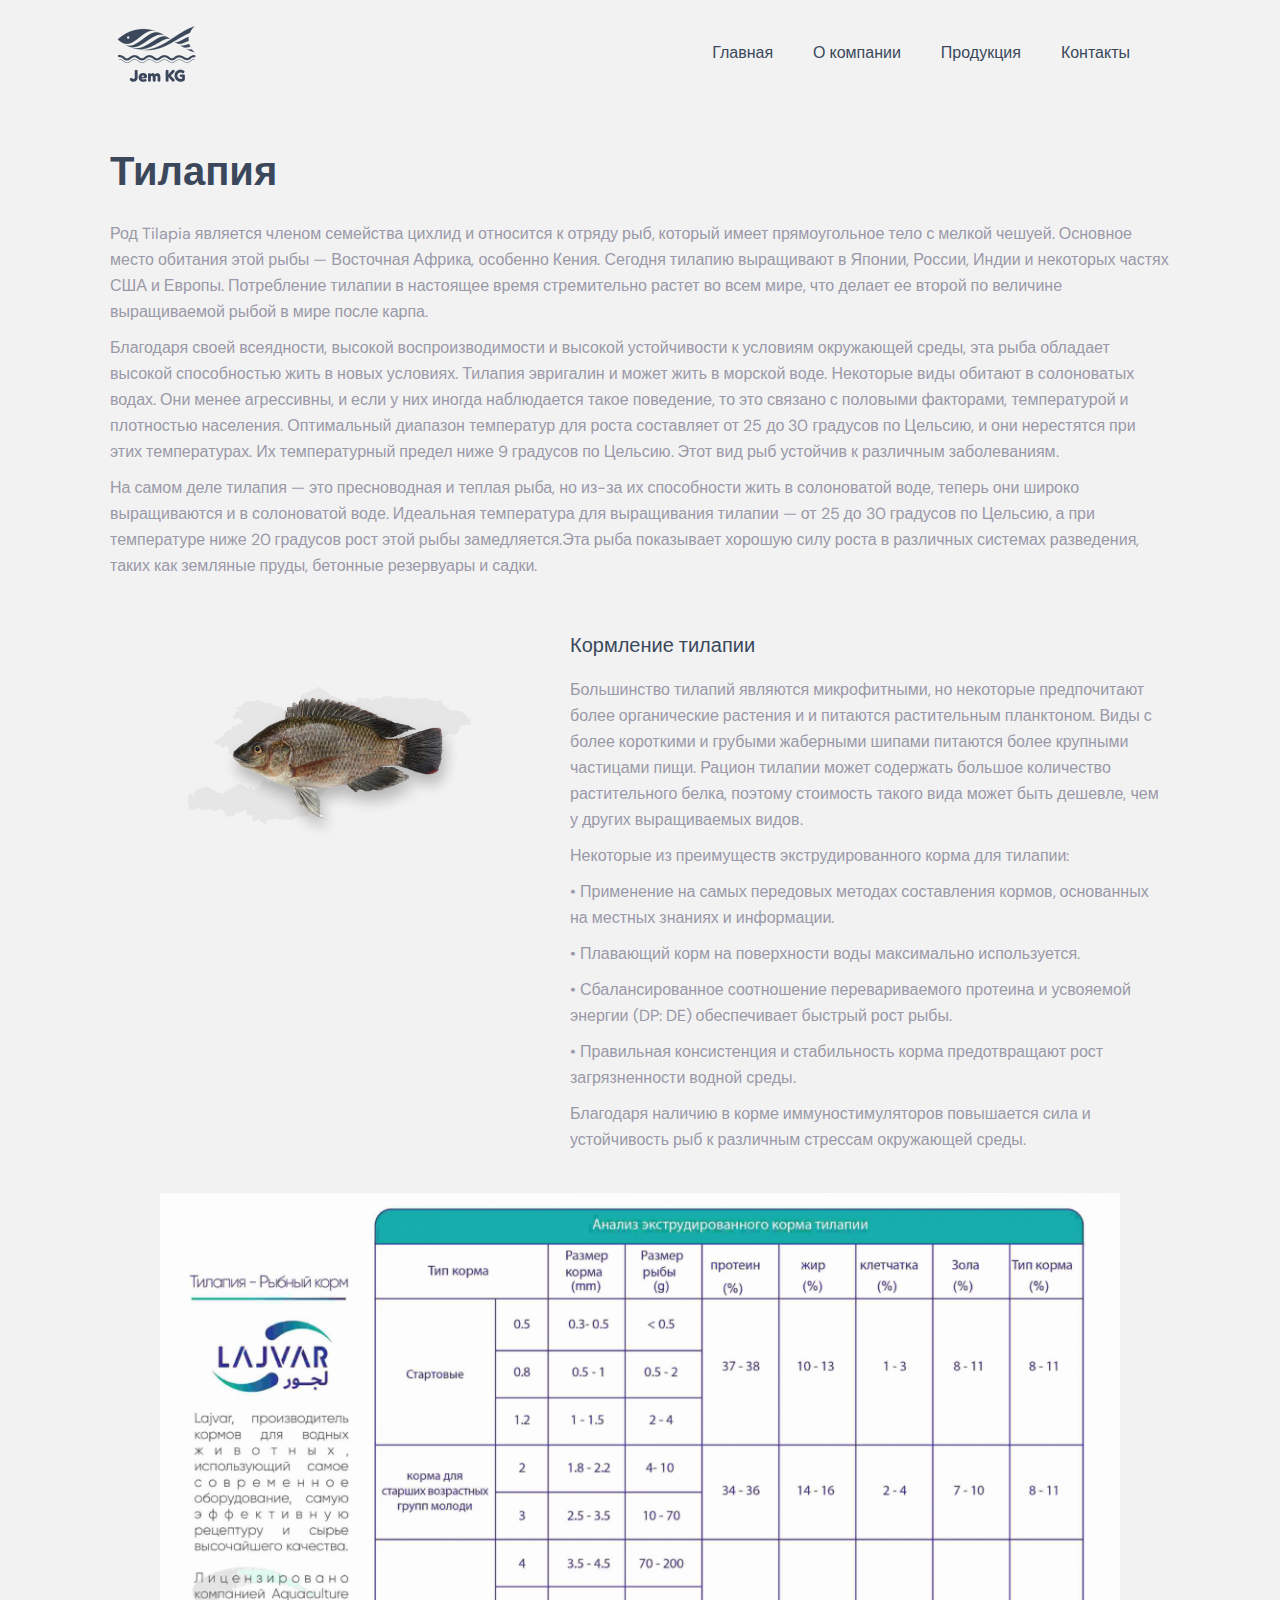
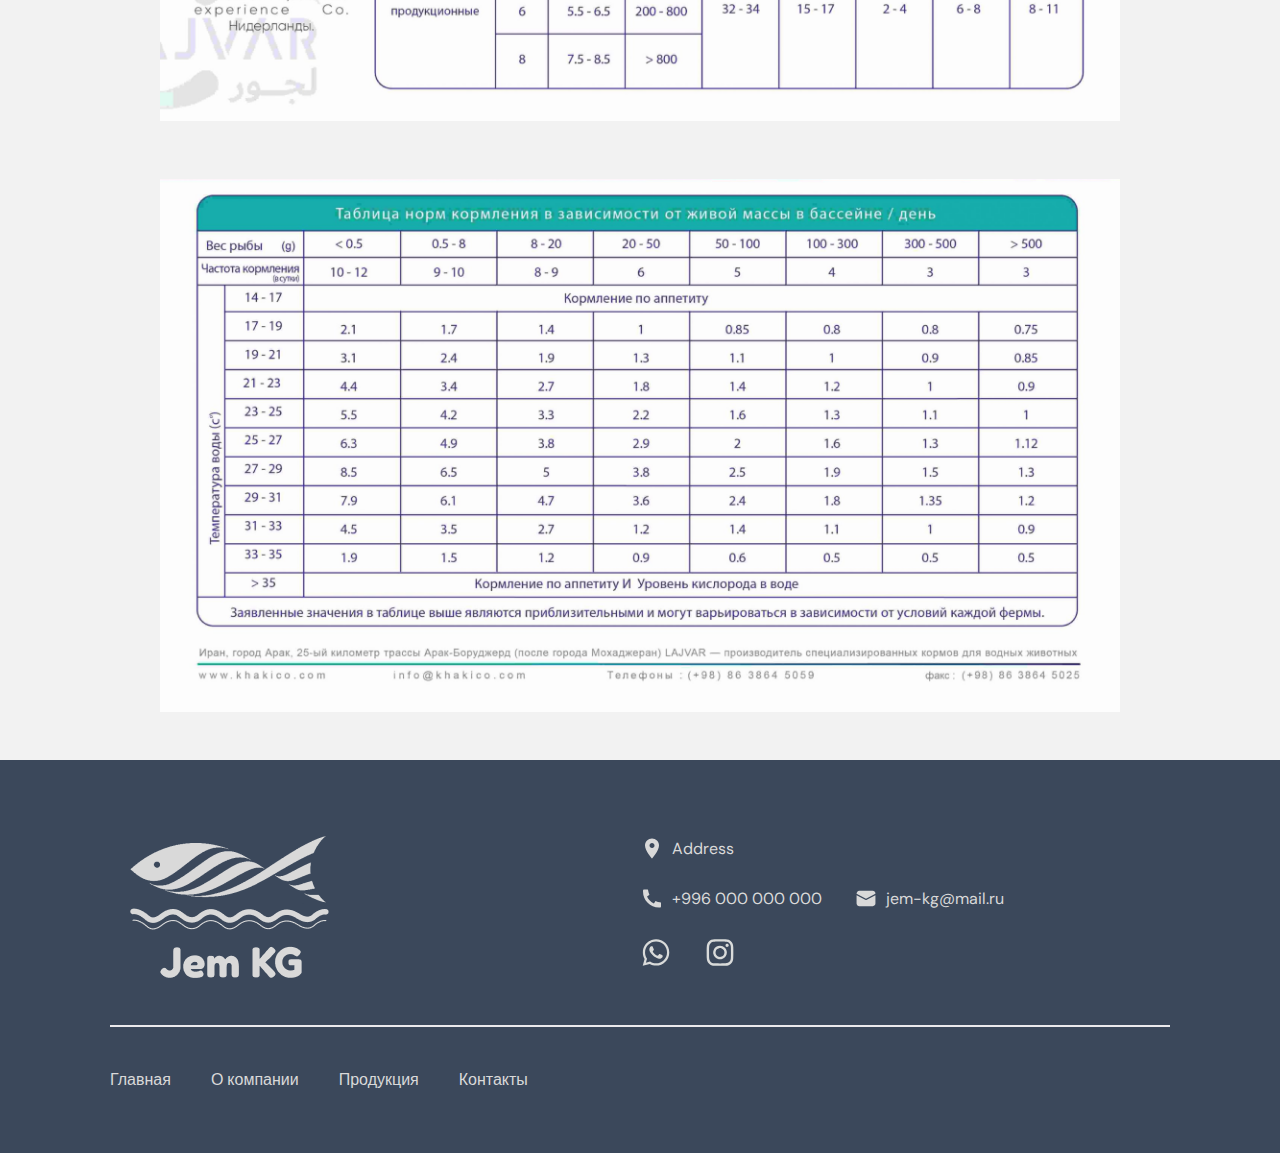
<file: fish-telapiya.html>
<!doctype html>
<html lang="en">
<head>
    <meta charset="UTF-8">
    <meta name="viewport" content="width=device-width, user-scalable=no, initial-scale=1.0, maximum-scale=1.0, minimum-scale=1.0">
    <meta http-equiv="X-UA-Compatible" content="ie=edge">
    <link rel="stylesheet" href="./style.css">
    <link rel="stylesheet" href="./media.css">
    <link rel="preconnect" href="https://fonts.googleapis.com">
    <link rel="preconnect" href="https://fonts.gstatic.com" crossorigin>
    <link href="https://fonts.googleapis.com/css2?family=DM+Sans:opsz@9..40&display=swap" rel="stylesheet">
    <link rel="preconnect" href="https://fonts.googleapis.com">
    <link rel="preconnect" href="https://fonts.gstatic.com" crossorigin>
    <link href="https://fonts.googleapis.com/css2?family=Poppins:wght@600;800&display=swap" rel="stylesheet">
    <script type="text/javascript" src="https://ajax.googleapis.com/ajax/libs/jquery/1.10.1/jquery.min.js"></script>
    <script type="text/javascript" src="index.js"></script>
    <title>Jem.kg</title>
</head>
<body>
    <header class="header">
    <div class="container">
        <div class="header_inner">
            <a class="logo_wrapper" href="/">
                <img src="assets/images/main-logo.png" alt="main-logo">
            </a>
            <nav class="main_navigation">
                <div class="navigation-item">
                    <a href="#welcome">Главная</a>
                </div>
                <div class="navigation-item">
                    <a href="#about">О  компании</a>
                </div>
                <div class="navigation-item">
                    <a href="#category">Продукция</a>
                </div>
                <div class="navigation-item">
                    <a href="#footer">Контакты</a>
                </div>
            </nav>
            <div class="menu">
                <img src="assets/images/icon-menu.svg" alt="menu">
            </div>
        </div>
    </div>
</header>
    <section class="about_fish_texts">
        <div class="container">
            <div class="about_fish_texts_inner">
                <h1 class="about_fish_texts_title">
                    Тилапия
                </h1>
                <div class="about_fish_texts_description">
                    <p>Род Tilapia является членом семейства цихлид и относится к отряду рыб, который имеет прямоугольное тело с мелкой чешуей. Основное место обитания этой рыбы — Восточная Африка, особенно Кения. Сегодня тилапию выращивают в Японии, России, Индии и некоторых частях США и Европы. Потребление тилапии в настоящее время стремительно растет во всем мире, что делает ее второй по величине выращиваемой рыбой в мире после карпа.</p>
                    <p>Благодаря своей всеядности, высокой воспроизводимости и высокой устойчивости к условиям окружающей среды, эта рыба обладает высокой способностью жить в новых условиях. Тилапия эвригалин и может жить в морской воде. Некоторые виды обитают в солоноватых водах. Они менее агрессивны, и если у них иногда наблюдается такое поведение, то это связано с половыми факторами, температурой и плотностью населения. Оптимальный диапазон температур для роста составляет от 25 до 30 градусов по Цельсию, и они нерестятся при этих температурах. Их температурный предел ниже 9 градусов по Цельсию. Этот вид рыб устойчив к различным заболеваниям.</p>
                    <p>На самом деле тилапия — это пресноводная и теплая рыба, но из-за их способности жить в солоноватой воде, теперь они широко выращиваются и в солоноватой воде. Идеальная температура для выращивания тилапии — от 25 до 30 градусов по Цельсию, а при температуре ниже 20 градусов рост этой рыбы замедляется.Эта рыба показывает хорошую силу роста в различных системах разведения, таких как земляные пруды, бетонные резервуары и садки.</p>
                </div>
            </div>
        </div>
    </section>
    <section class="about_fish_feeding">
        <div class="container">
            <div class="about_fish_feeding_inner">
                <div class="about_fish_feeding_left">
                    <img src="assets/images/fish-detail-telapiya.png" alt="fish-telapiya">
                </div>
                <div class="about_fish_feeding_right">
                    <h2>Кормление тилапии</h2>
                    <p>Большинство тилапий являются микрофитными, но некоторые предпочитают более органические растения и и питаются растительным планктоном. Виды с более короткими и грубыми жаберными шипами питаются более крупными частицами пищи. Рацион тилапии может содержать большое количество растительного белка, поэтому стоимость такого вида может быть дешевле, чем у других выращиваемых видов.</p>
                    <p>Некоторые из преимуществ экструдированного корма для тилапии:</p>
                    <p>• Применение на самых передовых методах составления кормов, основанных на местных знаниях и информации.</p>
                    <p>• Плавающий корм на поверхности воды максимально используется.</p>
                    <p>• Сбалансированное соотношение перевариваемого протеина и усвояемой энергии (DP: DE) обеспечивает быстрый рост рыбы.</p>
                    <p>• Правильная консистенция и стабильность корма предотвращают рост загрязненности водной среды.</p>
                    <p> Благодаря наличию в корме иммуностимуляторов повышается сила и устойчивость рыб к различным стрессам окружающей среды.</p>
                </div>
            </div>
        </div>
    </section>
    <section class="about_fish_tables">
        <div class="container">
            <div class="about_fish_tables_inner">
                <div class="about_fish_tables_item">
                    <img src="assets/images/feeding_telapiya_first.png" alt="table-first">
                </div>
                <div class="about_fish_tables_item">
                    <img src="assets/images/feeding_telapiya_second.png" alt="table-second">
                </div>
            </div>
        </div>
    </section>
    <footer class="footer" id="footer">
        <div class="container">
            <div class="footer_inner">
                <div class="footer_inner_top">
                    <div class="footer_logo_wrapper">
                        <img src="assets/images/footer-logo.png" alt="footer-logo">
                    </div>
                    <div class="footer_contacts_wrapper">
                        <div class="footer_address">
                            <a class="footer_item_wrapper" href="#">
                                <img src="assets/images/icon-address.svg" alt="icon-address">
                                <p class="footer_item_title">Address</p>
                            </a>
                        </div>
                        <div class="footer_calls">
                            <a class="footer_item_wrapper" href="#">
                                <img src="assets/images/icon-phone.svg" alt="icon-phone">
                                <p class="footer_item_title">+996 000 000 000</p>
                            </a>
                            <a class="footer_item_wrapper" href="#">
                                <img src="assets/images/icon-mail.svg" alt="icon-mail">
                                <p class="footer_item_title">jem-kg@mail.ru</p>
                            </a>
                        </div>
                        <div class="footer_calls footer_icons">
                            <a class="footer_item_wrapper" href="https://wa.me/996500500500?text=Здравствуйте%2C+у+меня+есть+вопрос">
                                <img src="assets/images/icon-wa-white.svg" alt="wa">
                            </a>
                            <a class="footer_item_wrapper" href="https/">
                                <img src="assets/images/icon-insta-white.svg" alt="https://instagram.com">
                            </a>
                        </div>
                    </div>
                </div>
                <div class="footer_inner_bottom">
                    <nav class="footer_navigation">
                        <div class="footer-navigation-item">
                            <a href="#welcome">Главная</a>
                        </div>
                        <div class="footer-navigation-item">
                            <a href="#about">О  компании</a>
                        </div>
                        <div class="footer-navigation-item">
                            <a href="#category">Продукция</a>
                        </div>
                        <div class="footer-navigation-item">
                            <a href="#footer">Контакты</a>
                        </div>
                    </nav>
                </div>
            </div>
        </div>
    </footer>
    <div class="menu_wrapper">
        <div class="menu_inner">
            <div class="close">
                <img src="assets/images/icon-close.svg" alt="x"/>
            </div>
            <div class="menu_navigation">
                <div class="menu_navigation_item">
                    <a href="#welcome"
                       class="menu_navigation_item_name"
                    >
                        Главная
                    </a>
                </div>
                <div class="menu_navigation_item">
                    <a href="#about"  class="menu_navigation_item_name">
                        О компании
                    </a>
                </div>
                <div class="menu_navigation_item">
                    <div class="menu_navigation_item_inner">
                        <div class="menu_navigation_item_name">
                            <p>Продукция</p>
                            <div class="menu_navigation_icon_arrow">
                                <img src="assets/images/arrow-right.svg" alt="arrow"/>
                            </div>
                        </div>
                        <div class="menu_navigation_item_sub_titles">
                            <div class="menu_navigation_item_sub_title_item">
                                <a href="fish-trout.html">
                                    Корм для форели (лосось)
                                </a>
                            </div>
                            <div class="menu_navigation_item_sub_title_item">
                                <a href="fish-telapiya.html">
                                    Корм для тилапии
                                </a>
                            </div>
                            <div class="menu_navigation_item_sub_title_item">
                                <a href="fish-trout.html">
                                    Корм для морских
                                </a>
                            </div>
                            <div class="menu_navigation_item_sub_title_item">
                                <a href="fish-trout.html">
                                    Корм для карпа
                                </a>
                            </div>
                            <div class="menu_navigation_item_sub_title_item">
                                <a href="fish-trout.html">
                                    Корм для осетровых
                                </a>
                            </div>
                        </div>
                    </div>
                </div>
                <div class="menu_navigation_item">
                    <a href="#footer"  class="menu_navigation_item_name">
                        Контакты
                    </a>
                </div>
            </div>
            <div class="menu_icons">
                <a href="https://wa.me/996500500500?text=Здравствуйте%2C+у+меня+есть+вопрос">
                    <img src="assets/images/icon-wa.svg" alt="wa">
                </a>
                <a href="https://instagram.com">
                    <img src="assets/images/icon-insta.svg" alt="insta">
                </a>
            </div>
        </div>
    </div>
</body>
</html>
</file>
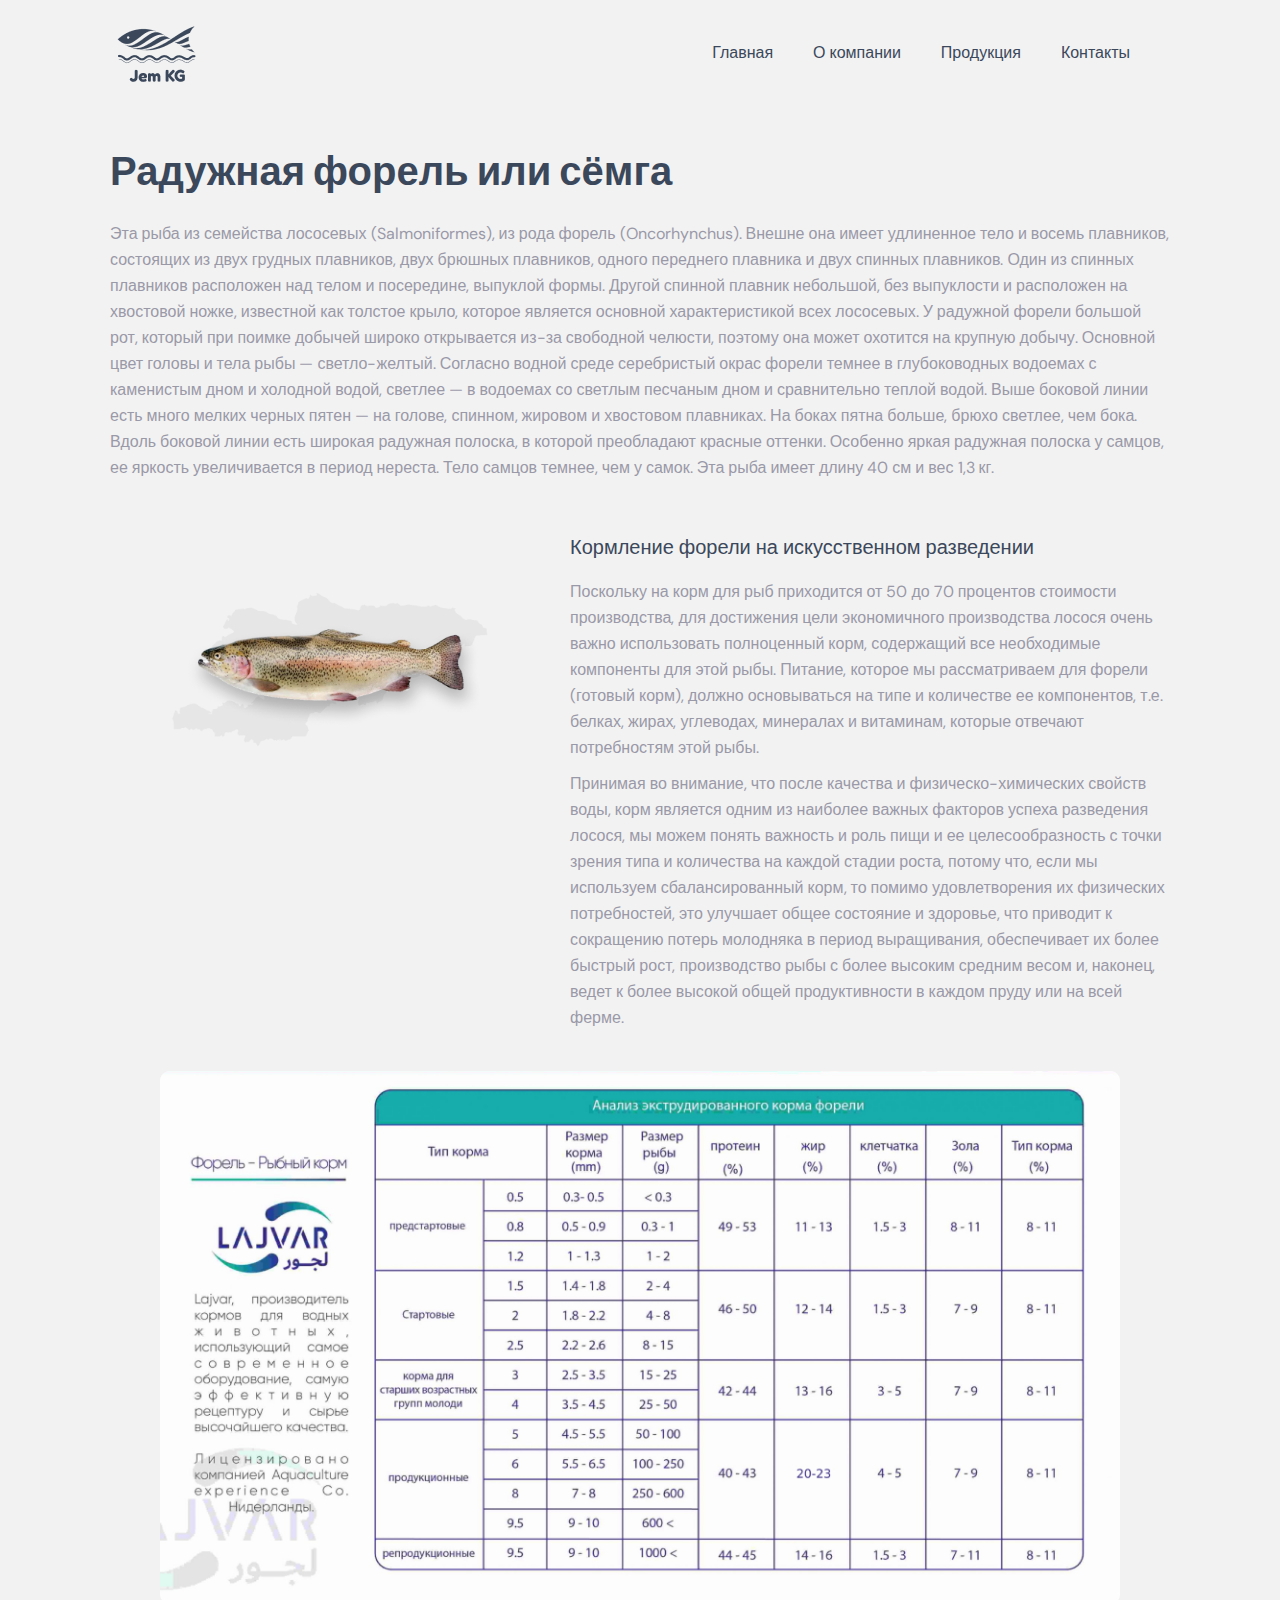
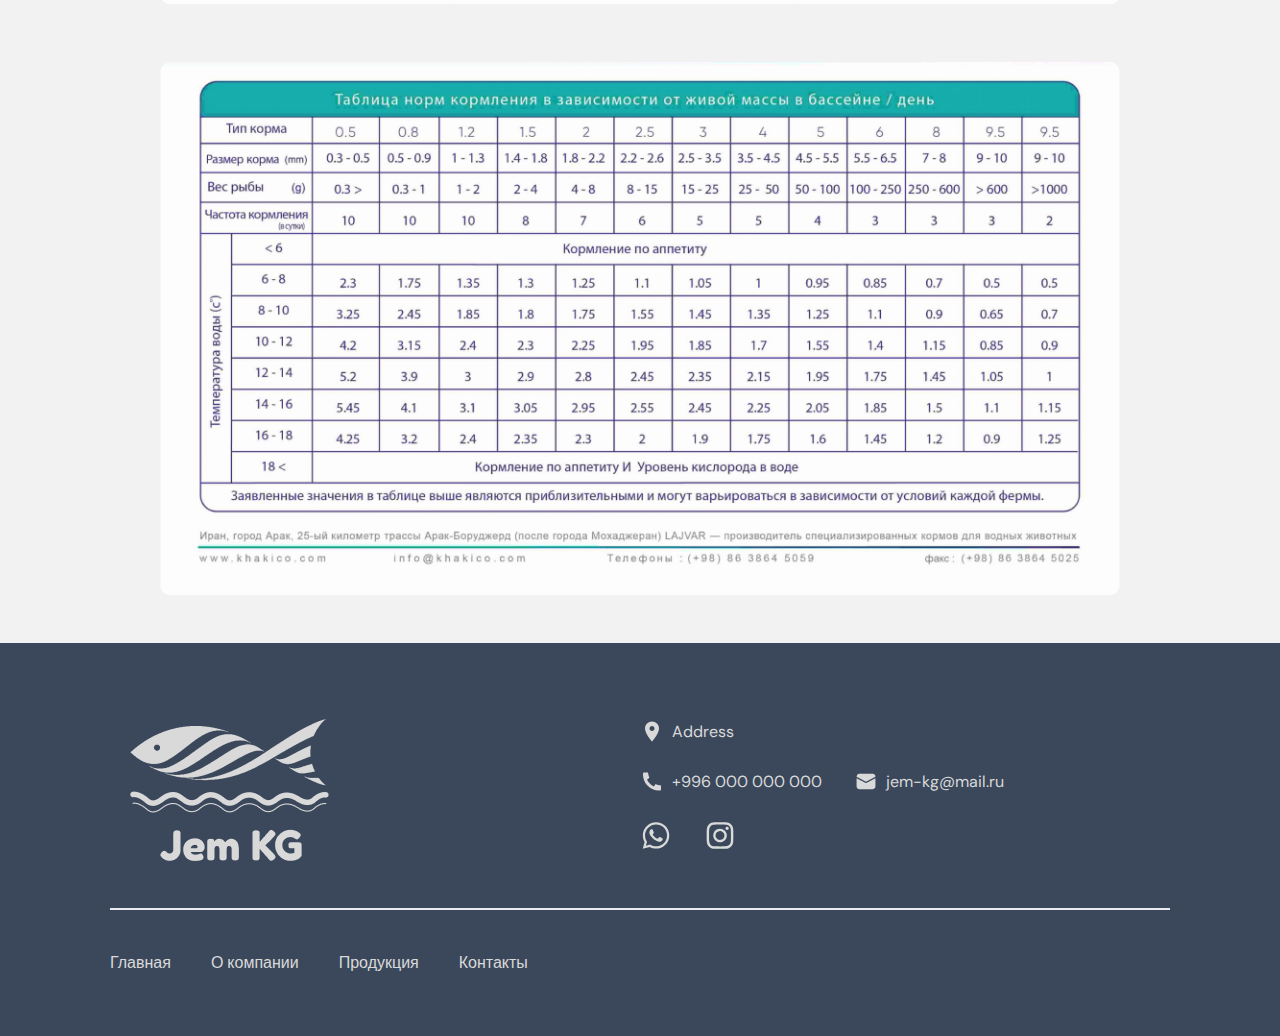
<file: fish-trout.html>
<!doctype html>
<html lang="en">
<head>
    <meta charset="UTF-8">
    <meta name="viewport" content="width=device-width, user-scalable=no, initial-scale=1.0, maximum-scale=1.0, minimum-scale=1.0">
    <meta http-equiv="X-UA-Compatible" content="ie=edge">
    <link rel="stylesheet" href="./style.css">
    <link rel="stylesheet" href="./media.css">
    <link rel="preconnect" href="https://fonts.googleapis.com">
    <link rel="preconnect" href="https://fonts.gstatic.com" crossorigin>
    <link href="https://fonts.googleapis.com/css2?family=DM+Sans:opsz@9..40&display=swap" rel="stylesheet">
    <link rel="preconnect" href="https://fonts.googleapis.com">
    <link rel="preconnect" href="https://fonts.gstatic.com" crossorigin>
    <link href="https://fonts.googleapis.com/css2?family=Poppins:wght@600;800&display=swap" rel="stylesheet">
    <script type="text/javascript" src="https://ajax.googleapis.com/ajax/libs/jquery/1.10.1/jquery.min.js"></script>
    <script type="text/javascript" src="index.js"></script>
    <title>Jem.kg</title>
</head>
<body>
    <header class="header">
    <div class="container">
        <div class="header_inner">
            <a class="logo_wrapper" href="/">
                <img src="assets/images/main-logo.png" alt="main-logo">
            </a>
            <nav class="main_navigation">
                <div class="navigation-item">
                    <a href="#welcome">Главная</a>
                </div>
                <div class="navigation-item">
                    <a href="#about">О  компании</a>
                </div>
                <div class="navigation-item">
                    <a href="#category">Продукция</a>
                </div>
                <div class="navigation-item">
                    <a href="#footer">Контакты</a>
                </div>
            </nav>
            <div class="menu">
                <img src="assets/images/icon-menu.svg" alt="menu">
            </div>
        </div>
    </div>
</header>
    <section class="about_fish_texts">
        <div class="container">
            <div class="about_fish_texts_inner">
                <h1 class="about_fish_texts_title">
                    Радужная форель или сёмга
                </h1>
                <div class="about_fish_texts_description">
                    <p>
                        Эта рыба из семейства лососевых (Salmoniformes), из рода форель (Oncorhynchus). Внешне она имеет удлиненное тело и восемь плавников, состоящих из двух грудных плавников, двух брюшных плавников, одного переднего плавника и двух спинных плавников. Один из спинных плавников расположен над телом и посередине, выпуклой формы. Другой спинной плавник небольшой, без выпуклости и расположен на хвостовой ножке, известной как толстое крыло, которое является основной характеристикой всех лососевых. У радужной форели большой рот, который при поимке добычей широко открывается из-за свободной челюсти, поэтому она может охотится на крупную добычу. Основной цвет головы и тела рыбы — светло-желтый. Согласно водной среде серебристый окрас форели темнее в глубоководных водоемах с каменистым дном и холодной водой, светлее — в водоемах со светлым песчаным дном и сравнительно теплой водой. Выше боковой линии есть много мелких черных пятен — на голове, спинном, жировом и хвостовом плавниках. На боках пятна больше, брюхо светлее, чем бока. Вдоль боковой линии есть широкая радужная полоска, в которой преобладают красные оттенки. Особенно яркая радужная полоска у самцов, ее яркость увеличивается в период нереста. Тело самцов темнее, чем у самок. Эта рыба имеет длину 40 см и вес 1,3 кг.
                    </p>
                </div>
            </div>
        </div>
    </section>
    <section class="about_fish_feeding">
        <div class="container">
            <div class="about_fish_feeding_inner">
                <div class="about_fish_feeding_left">
                    <img src="assets/images/fish-detail-trout.png" alt="fish-trout">
                </div>
                <div class="about_fish_feeding_right">
                    <h2>Кормление форели на искусственном разведении</h2>
                    <p>Поскольку на корм для рыб приходится от 50 до 70 процентов стоимости производства, для достижения цели экономичного производства лосося очень важно использовать полноценный корм, содержащий все необходимые компоненты для этой рыбы. Питание, которое мы рассматриваем для форели (готовый корм), должно основываться на типе и количестве ее компонентов, т.е. белках, жирах, углеводах, минералах и витаминам, которые отвечают потребностям этой рыбы.</p>
                    <p>Принимая во внимание, что после качества и физическо-химических свойств воды, корм является одним из наиболее важных факторов успеха разведения лосося, мы можем понять важность и роль пищи и ее целесообразность с точки зрения типа и количества на каждой стадии роста, потому что, если мы используем сбалансированный корм, то помимо удовлетворения их физических потребностей, это улучшает общее состояние и здоровье, что приводит к сокращению потерь молодняка в период выращивания, обеспечивает их более быстрый рост, производство рыбы с более высоким средним весом и, наконец, ведет к более высокой общей продуктивности в каждом пруду или на всей ферме.</p>
                </div>
            </div>
        </div>
    </section>
    <section class="about_fish_tables">
        <div class="container">
            <div class="about_fish_tables_inner">
                <div class="about_fish_tables_item">
                    <img src="assets/images/feeding_trout_first.png" alt="table-first">
                </div>
                <div class="about_fish_tables_item">
                    <img src="assets/images/feeding_trout_second.png" alt="table-second">
                </div>
            </div>
        </div>
    </section>
    <footer class="footer" id="footer">
        <div class="container">
            <div class="footer_inner">
                <div class="footer_inner_top">
                    <div class="footer_logo_wrapper">
                        <img src="assets/images/footer-logo.png" alt="footer-logo">
                    </div>
                    <div class="footer_contacts_wrapper">
                        <div class="footer_address">
                            <a class="footer_item_wrapper" href="#">
                                <img src="assets/images/icon-address.svg" alt="icon-address">
                                <p class="footer_item_title">Address</p>
                            </a>
                        </div>
                        <div class="footer_calls">
                            <a class="footer_item_wrapper" href="#">
                                <img src="assets/images/icon-phone.svg" alt="icon-phone">
                                <p class="footer_item_title">+996 000 000 000</p>
                            </a>
                            <a class="footer_item_wrapper" href="#">
                                <img src="assets/images/icon-mail.svg" alt="icon-mail">
                                <p class="footer_item_title">jem-kg@mail.ru</p>
                            </a>
                        </div>
                        <div class="footer_calls footer_icons">
                            <a class="footer_item_wrapper" href="https://wa.me/996500500500?text=Здравствуйте%2C+у+меня+есть+вопрос">
                                <img src="assets/images/icon-wa-white.svg" alt="wa">
                            </a>
                            <a class="footer_item_wrapper" href="https/">
                                <img src="assets/images/icon-insta-white.svg" alt="https://instagram.com">
                            </a>
                        </div>
                    </div>
                </div>
                <div class="footer_inner_bottom">
                    <nav class="footer_navigation">
                        <div class="footer-navigation-item">
                            <a href="#welcome">Главная</a>
                        </div>
                        <div class="footer-navigation-item">
                            <a href="#about">О  компании</a>
                        </div>
                        <div class="footer-navigation-item">
                            <a href="#category">Продукция</a>
                        </div>
                        <div class="footer-navigation-item">
                            <a href="#footer">Контакты</a>
                        </div>
                    </nav>
                </div>
            </div>
        </div>
    </footer>
    <div class="menu_wrapper">
        <div class="menu_inner">
            <div class="close">
                <img src="assets/images/icon-close.svg" alt="x"/>
            </div>
            <div class="menu_navigation">
                <div class="menu_navigation_item">
                    <a href="#welcome"
                       class="menu_navigation_item_name"
                    >
                        Главная
                    </a>
                </div>
                <div class="menu_navigation_item">
                    <a href="#about"  class="menu_navigation_item_name">
                        О компании
                    </a>
                </div>
                <div class="menu_navigation_item">
                    <div class="menu_navigation_item_inner">
                        <div class="menu_navigation_item_name">
                            <p>Продукция</p>
                            <div class="menu_navigation_icon_arrow">
                                <img src="assets/images/arrow-right.svg" alt="arrow"/>
                            </div>
                        </div>
                        <div class="menu_navigation_item_sub_titles">
                            <div class="menu_navigation_item_sub_title_item">
                                <a href="fish-trout.html">
                                    Корм для форели (лосось)
                                </a>
                            </div>
                            <div class="menu_navigation_item_sub_title_item">
                                <a href="fish-telapiya.html">
                                    Корм для тилапии
                                </a>
                            </div>
                            <div class="menu_navigation_item_sub_title_item">
                                <a href="fish-trout.html">
                                    Корм для морских
                                </a>
                            </div>
                            <div class="menu_navigation_item_sub_title_item">
                                <a href="fish-trout.html">
                                    Корм для карпа
                                </a>
                            </div>
                            <div class="menu_navigation_item_sub_title_item">
                                <a href="fish-trout.html">
                                    Корм для осетровых
                                </a>
                            </div>
                        </div>
                    </div>
                </div>
                <div class="menu_navigation_item">
                    <a href="#footer"  class="menu_navigation_item_name">
                        Контакты
                    </a>
                </div>
            </div>
            <div class="menu_icons">
                <a href="https://wa.me/996500500500?text=Здравствуйте%2C+у+меня+есть+вопрос">
                    <img src="assets/images/icon-wa.svg" alt="wa">
                </a>
                <a href="https://instagram.com">
                    <img src="assets/images/icon-insta.svg" alt="insta">
                </a>
            </div>
        </div>
    </div>
</body>
</html>
</file>
<file: style.css>
/* GLOBAL STYLES */

* {
    box-sizing: border-box;
    font-family: 'DM Sans', sans-serif;
    font-size: 16px;
    line-height: 26px;
    margin: 0;
    padding: 0;
}

.body {
    font-family: 'DM Sans', sans-serif;
    font-size: 16px;
    line-height: 26px;
    font-style: normal;
    font-weight: 400;
    color: #9A99A8;
    background-color: #f0f0f0;
}

.container{
    max-width: 1440px;
    margin: 0 auto;
    padding: 0 40px;
}

.main_button{
    display: flex;
    justify-content: center;
    align-items: center;
    text-decoration: none;
    width: 250px;
    height: 52px;
    border: 1px solid #3B485B;
    border-radius: 5px;
    cursor: pointer;
    font-weight: 500;
    color: #3B485B;
    background: transparent;
}

.main_button:hover{
    border: 1px solid #87A0C3;
    background: #A1AFC2;
    color: #ffffff;
}

.main_button:active{
    box-shadow: 0 0 11px 0 rgba(59, 72, 91, 0.30);
}

/* HEADER */

.header{
    background: #F2F2F2;
    position: sticky;
    top: 0;
    z-index: 5;
}

.header_inner{
    display: flex;
    justify-content: space-between;
    align-items: center;
    padding: 20px 0;
}

.logo_wrapper{
    width: 95px;
    height: 65px;
    text-decoration: none;
}

.logo_wrapper img{
    width: 100%;
    height: 100%;
    object-fit: contain;
}

.menu{
    display: none;
    cursor: pointer;
}

.main_navigation{
    display: flex;
    align-items: center;
}

.navigation-item{
    margin-right: 40px;
}

.navigation-item a{
    color: #3B485B;
    text-decoration: none;
}

.navigation-item a:hover{
    color: #8F9CAF;
}

/* FOOTER */

.footer{
    background: #3B485B;
}

.footer_inner{
    padding: 60px 0;
}

.footer_inner_top{
    display: flex;
    justify-content: space-between;
    align-items: center;
    padding-bottom: 40px;
    border-bottom: 2px solid #EBEAED;
}

.footer_logo_wrapper{
    width: 243px;
    height: 165px;
}

.footer_logo_wrapper img{
    width: 100%;
    height: 100%;
    object-fit: contain;
}

.footer_contacts_wrapper{
    width: 50%;
}

.footer_address{

}

.footer_calls{
    display: flex;
    margin-top: 24px;
}

.footer_calls > :first-child{
    margin-right: 32px;
}

.footer_item_wrapper{
    display: flex;
    align-items: center;
    text-decoration: none;
}

.footer_item_title{
    margin-left: 8px;
    color: #D9D9D9;
}

.footer_item_title:hover{
    color: #8F9CAF;
}

.footer_inner_bottom{
    padding-top: 40px;
}

.footer_navigation{
    display: flex;
    align-items: center;
}

.footer-navigation-item{
    margin-right: 40px;
}

.footer-navigation-item a{
    color: #D9D9D9;
    text-decoration: none;
}

.footer-navigation-item a:hover{
    color: #8F9CAF;
}

/* MAIN PAGE */

/* WELCOME BLOCK */

.welcome_block{
    background: #F2F2F2;
}

.welcome_block_inner{
    position: relative;
    padding: 40px 0 175px;
}

.welcome_block_text{
    max-width: 762px;
    display: flex;
    flex-direction: column;
    z-index: 1;
}

.welcome_block_title{
    font-size: 150px;
    font-weight: 800;
    line-height: 94%;
    color: #3B485B;
    font-family: Poppins, 'sans-serif';
    z-index: 1;
}

.welcome_block_description{
    color: #9A99A8;
    margin-top: 24px;
    z-index: 1;
    font-style: normal;
    font-weight: 400;
    line-height: normal;
    max-width: 70%;
}

.welcome_block_button{
    margin-top: 48px;
}

.welcome_block_image{
    position: absolute;
    top: 0;
    right: 0;
    width: 593px;
    height: 487px;
}

.welcome_block_image img{
    width: 100%;
    height: 100%;
    object-fit: contain;
}

/* ABOUT */

.about{
    background: #E9E9E9;
    box-shadow: 0 2px 24px 0 rgba(158, 168, 184, 0.20) inset;
}

.about_inner{
    padding: 60px 0;
}

.about_inner h2{
    font-size: 40px;
    font-style: normal;
    font-weight: 700;
    color: #3B485B;
}

.about_first_block_wrapper{
    padding-top: 40px;
    display: flex;
    justify-content: space-between;
}

.about_first_block_left{
    margin-right: 40px;
}

.about_first_block_right{

}

.about_first_block_title{
    font-family: Poppins, sans-serif;
    font-size: 18px;
    font-style: normal;
    font-weight: 600;
    line-height: 26px;
    color: #9A99A8;
    margin-bottom: 24px;
}

.about_first_block_image{
    width: 315px;
    height: auto;
}

.about_first_block_image img{
    width: 100%;
    height: 100%;
    object-fit: contain;
}

.about_first_block_text{
    font-family: Poppins, sans-serif;
    color: #BC2001;
    font-size: 18px;
    font-style: normal;
    font-weight: 600;
    line-height: 26px;
    margin-bottom: 24px;
}

.about_lavjar_block{
    margin-top: 48px;
}

.about_advantages_block{
    margin-top: 32px;
}

.about_mission_block{
    margin-top: 32px;
}

.about_certificates_block{
    margin-top: 32px;
}

.about_block_title{
    color: #3B485B;
    font-size: 20px;
    font-style: normal;
    font-weight: 700;
    line-height: 32px;
    margin-bottom: 12px;
}

.about_block_description{
    color: #9A99A8;
    line-height: 26px;
}

.about_main_image_block{
    margin-top: 32px;
    width: 100%;
    height: 612px;
}

.about_main_image_block img{
    width: 100%;
    height: 100%;
    object-fit: cover;
    border-radius: 10px;
}

.about_certificates_block_wrapper{
    display: flex;
    align-items: center;
    margin-top: 24px;
}

.about_certificates_block_wrapper img{
    width: 400px;
    height: 282px;
    border-radius: 10px;
    margin-right: 40px;
}

/* CATEGORY */

.category{
    background: #F0F0F0;
}

.category_inner{
    padding: 60px 0;
}

.category_inner h2{
    font-size: 40px;
    font-style: normal;
    font-weight: 700;
    color: #3B485B;
}

.category_description{
    color: #9A99A8;
    line-height: 26px;
    font-weight: 400;
    margin-top: 24px;
}

.category_items{
    padding-top: 10px;
    display: flex;
    justify-content: space-between;
    flex-wrap: wrap;
}

.category_item{
    width: 50%;
    display: flex;
    justify-content: center;
    border-bottom: 1px solid #D9DBDA;
    padding: 40px 0;
}

.category_item:nth-child(2n+1){
    border-right: 1px solid #D9DBDA;
}

.category_item:last-child{
    width: 100%;
    border: none;
    padding-bottom: 0;
}

.category_item_inner{
    width: 360px;
    display: flex;
    flex-direction: column;
    align-items: center;
}

.category_item_inner:last-child{
    width: 480px;
}
.category_item_inner:last-child img{
    height: 230px;
}

.category_item_title{
    color: #3B485B;
    font-size: 24px;
    font-style: normal;
    font-weight: 700;
    line-height: normal;
    margin-top: 28px;
}

.category_item_image{
    width: 100%;
    height: 180px;
    object-fit: contain;
}

.category_item_button{
    margin-top: 24px;
}

/* DETAIL PAGES */

/* ABOUT FISH TEXTS */

.about_fish_texts{
    background: #F2F2F2;
}

.about_fish_texts_inner{
    padding: 40px 0;
}

.about_fish_texts_title{
    color: #3B485B;
    font-size: 40px;
    font-style: normal;
    font-weight: 700;
    line-height: normal;
    margin-bottom: 24px;
}

.about_fish_texts_description{
    color: #9A99A8;
    font-size: 16px;
    font-style: normal;
    font-weight: 400;
    line-height: 26px;
}

.about_fish_texts_subtitle{
    color: #3B485B;
}

.about_fish_texts_description p{
    padding-bottom: 10px;
}

.about_fish_texts_description:last-child{
    padding-bottom: 0;
}

/* ABOUT FISH FEEDING */

.about_fish_feeding{
    background: #F2F2F2;
    padding-bottom: 40px;
}

.about_fish_feeding_inner{
    display: flex;
    justify-content: space-between;
    align-items: start;
    flex-wrap: wrap;
}

.about_fish_feeding_left{
    margin-right: 20px;
    padding-top: 48px;
    width: 440px;
    height: 225px;
}
.about_fish_feeding_left img{
    width: 100%;
    height: 100%;
    object-fit: contain;
}

.about_fish_feeding_right{
    width: calc(100% - 20px - 440px);
}

.about_fish_feeding_right h2{
    color: #3B485B;
    font-size: 20px;
    font-style: normal;
    font-weight: 500;
    line-height: 32px;
    padding-bottom: 16px;
}

.about_fish_feeding_right p{
    color: #9A99A8;
    font-size: 16px;
    font-style: normal;
    font-weight: 400;
    line-height: 26px;
    padding-bottom: 10px;
}

.about_fish_feeding_right p:last-child{
    padding-bottom: 0;
}

/* ABOUT FISH TABLES */

.about_fish_tables{
    background: #F2F2F2;
    padding-bottom: 40px;
}

.about_fish_tables_inner{
    padding: 0 50px;
}

.about_fish_tables_item{
    height: auto;
    width: 100%;
    margin-bottom: 50px;
}

.about_fish_tables_item img{
    width: 100%;
    height: 100%;
    object-fit: contain;
}

.about_fish_tables_item:last-child{
    margin-bottom: 0;
}

/* MENU */

.menu_wrapper{
    position: fixed;
    top: 0;
    width: 300px;
    height: 100vh;
    z-index: 10;
    background: #F2F2F2;
    right: -300px;
    transition: right 0.3s ease;
}

.menu_inner{
    position: relative;
    height: 100vh;
}

.close{
    position: absolute;
    top: 24px;
    right: 24px;
}

.menu_navigation{
    padding: 74px 40px 0;
    display: flex;
    flex-direction: column;
}

.menu_navigation_item{
    min-height: 52px;
    display: flex;
    flex-direction: column;
    justify-content: center;
}

.menu_navigation_item_name, .menu_navigation_item p{
    text-decoration: none;
    color: #3B485B;
    font-size: 14px;
    font-style: normal;
    font-weight: 700;
    text-transform: uppercase;
}

.menu_icons{
    position: absolute;
    bottom: 100px;
    left: 50%;
    transform: translateX(-50%);
    text-align: center;
}

.menu_icons a{
    text-decoration: none;
}
.menu_icons a:first-child{
    margin-right: 24px;
}

.menu_navigation_icon_arrow{
    padding-left: 12px;
    padding-top: 5px;
}

.menu_navigation_item_name{
    display: flex;
    align-items: center;
}

.menu_navigation_item_sub_titles{
    display: none;
}

.menu_navigation_item_name{
    /*padding-top: 12px;*/
}
.menu_navigation_item_sub_title_item{
    min-height: 52px;
    display: flex;
    flex-direction: column;
    justify-content: center;

}

.menu_navigation_item_sub_title_item a{
    color: #9A99A8;
    font-size: 14px;
    font-style: normal;
    font-weight: 400;
    line-height: normal;
    text-decoration: none;
}


.rotate0 {
    transform: rotate(0deg);
    transition: transform 0.3s ease;
}

.rotate90 {
    transform: rotate(90deg);
    transition: transform 0.3s ease;
}
</file>
<file: media.css>
@media screen and (max-width: 1440px) {
    .container {
        max-width: 1140px;
    }
}

@media screen and (max-width: 1200px) {
    .welcome_block_image{
        width: 500px;
        height: 450px;
    }
    .welcome_block_inner{
        position: relative;
        padding: 40px 0 125px;
    }
}

@media screen and (max-width: 1140px) {
    .container {
        max-width: 100%;
    }
    .welcome_block_text{
        max-width: 700px;
    }
    .welcome_block_title{
        font-size: 130px;
    }
    .welcome_block_description{
        max-width: 80%;
    }
}


@media screen and (max-width: 992px) {
    .welcome_block_text{
        max-width: 700px;
    }
    .welcome_block_title{
        font-size: 100px;
    }
    .welcome_block_description{
        max-width: 70%;
    }
    .welcome_block_image{
        width: 400px;
        height: 350px;
    }
    .about_first_block_wrapper{
        flex-direction: column;
    }
    .about_first_block_image{
        width: 285px;
        height: auto;
    }
    .about_first_block_left{
        margin-right: 0;
    }
    .about_first_block_right{
        margin-top: 20px;
    }
    .about_certificates_block_wrapper{
        width: 100%;
    }
    .about_certificates_block_wrapper img{
        width: 45%;
        height: 282px;
        border-radius: 10px;
        margin-right: 40px;
    }
    .about_fish_feeding_inner{
        flex-direction: column;
    }
    .about_fish_feeding_left{
        margin-right: 0;
        padding-top: 0;
        width: 100%;
        display: flex;
        justify-content: center;
    }
    .about_fish_feeding_right{
        width: 100%;
    }
}

@media screen and (max-width: 776px) {
    .header{
        border-bottom: 1px solid #D9DBDA;
    }
    .main_navigation{
        display: none;
    }
    .menu{
        display: block;
    }
    .header_inner{
        padding: 16px 0;
    }
    .welcome_block_inner{
        display: flex;
        flex-direction: column;
        align-items: center;
        text-align: center;
        padding: 30px 0 75px;
    }
    .welcome_block_text{
        max-width: 100%;
    }
    .welcome_block_title{
        font-size: 64px;
    }
    .welcome_block_description{
        max-width: 100%;
        margin-top: 20px;
    }
    .welcome_block_image{
        position: initial;
        width: 100%;
        height: auto;
    }
    .welcome_block_button{
        display: none;
    }
    .about_inner h2{
        font-size: 36px;
    }
    .about_fish_texts_title{
        font-size: 36px;
    }
    .about_inner{
        padding: 40px 0;
    }
    .about_main_image_block{
        margin-top: 28px;
        width: 100%;
        height: 350px;
    }
    .about_certificates_block_wrapper{
        flex-wrap: wrap;
        flex-direction: column;
    }
    .about_certificates_block_wrapper img{
        width: 600px;
        height: auto;
        margin-right: 0;
    }
    .about_certificates_block_wrapper :first-child{
        margin-bottom: 24px;
    }
    .category_inner{
        padding: 40px 0;
    }
    .category_item{
        padding: 30px 0;
    }
    .category_inner h2{
        font-size: 36px;
    }
    .category_item_title{
        font-size: 20px;
        margin-top: 20px;
    }
    .about_fish_texts_title {
        font-size: 36px;
    }
    .about_fish_feeding{
        padding-bottom: 32px;
    }
    .about_fish_feeding_right{
        width: 100%;
        margin-top: 24px;
    }
    .about_fish_tables{
        padding-bottom: 32px;
    }
    .about_fish_tables_inner{
        padding: 0;
    }
    .about_fish_tables_item{
        width: 100%;
        height: auto;
        margin-bottom: 16px;
    }
    .footer_inner{
        padding: 32px 0;
    }
    .footer_inner_top{
        padding-bottom: 32px;
    }
    .footer_logo_wrapper{
        width: 72px;
        height: 48px;
    }
    .footer_contacts_wrapper{
        width: 100%;
        margin-top: 32px;
        display: flex;
        align-items: center;
        flex-direction: column;
    }
    .footer_inner{
        display: flex;
        flex-direction: column;
    }
    .footer_inner_top{
        flex-wrap: wrap;
        justify-content: center;
    }
    .footer_address{
        width: 100%;
        display: flex;
        justify-content: center;
    }
    .footer_calls{
        /*display: flex;*/
        /*flex-direction: column;*/
    }
    .footer_item_wrapper{
        display: flex;
    }
}

@media screen and (max-width: 600px) {
    .container{
        padding: 0 24px;
    }
    .logo_wrapper{
        width: 60px;
        height: 40px;
    }
    .welcome_block_title{
        font-size: 48px;
        line-height: 94%;
    }
    .welcome_block_inner{
        position: relative;
        padding: 32px 0 0;
    }
    .welcome_block_description{
        margin-top: 16px;
        font-size: 12px;
    }
    .about{
        background: #F2F2F2;
        box-shadow: none;
    }
    .about_inner{
        padding: 0;
    }
    .about_inner h2{
        font-size: 32px;
    }
    .category_inner h2{
        font-size: 32px;
    }
    .about_first_block_wrapper{
        padding-top: 24px;
        display: flex;
        flex-direction: column;
        justify-content: space-between;
    }
    .about_first_block_left{
        margin-right: 0;
        width: 100%;
    }
    .about_first_block_image{
        width: 200px;
        height: auto;
    }
    .about_first_block_right{
        width: 100%;
    }
    .about_first_block_title{
        font-size: 14px;
        line-height: normal;
        color: #9A99A8;
        margin-bottom: 16px;
        margin-top: 16px;
    }
    .about_first_block_text{
        margin-bottom: 16px;
        font-size: 14px;
        line-height: normal;
    }
    .main_button{
        width: 100%;
    }
    .about_lavjar_block{
        margin-top: 24px;
    }
    .about_advantages_block{
        margin-top: 24px;
    }
    .about_block_title{
        font-size: 18px;
        font-style: normal;
        font-weight: 700;
        line-height: normal;
        margin-bottom: 8px;
    }
    .about_block_description{
        font-size: 12px;
        line-height: 150%;
    }
    .about_main_image_block{
        margin-top: 24px;
        height: 174px;
    }
    .about_mission_block{
        margin-top: 24px;
    }
    .about_certificates_block{
        margin-top: 24px;
    }
    .about_certificates_block_wrapper{
        margin-top: 16px;
    }
    .about_certificates_block_wrapper img{
        width: 100%;
    }
    .category_description{
        font-size: 12px;
        margin-top: 12px;
    }
    .category_item{
        width: 100%;
    }
    .category_item{
        border-right: none;
        padding: 24px 0;
        border-bottom: none;
    }
    .category_item_inner{
        width: 100%;
    }
    .category_item_title{
        margin-top: 12px;
    }
    .category_item_button{
        width: 100%;
        margin-top: 16px;
    }
    .category_item:nth-child(2n+1){
        border-right: none;
    }
    .category_item_image{
        width: 100%;
        height: 150px;
        object-fit: contain;
    }
    .about_fish_texts_title{
        font-size: 32px;
        line-height: normal;
    }
    .about_fish_texts_description p{
        font-size: 12px;
        font-style: normal;
        font-weight: 400;
        line-height: 18px;
    }
    .about_fish_texts_inner{
        padding: 32px 0;
    }
    .about_fish_feeding_right h2 {
        color: #3B485B;
        font-size: 18px;
        line-height: normal;
    }
    .about_fish_feeding_right p {
        font-size: 12px;
        font-style: normal;
        font-weight: 400;
        line-height: 18px;
    }
    .footer_inner_bottom{
        display: none;
    }
    .footer_inner_top{
        border-bottom: none;
    }
    .footer_item_wrapper{
        width: auto;
    }
    .footer_calls{
        display: flex;
        flex-direction: column;
        align-items: center;
        margin-top: 0;
    }
    .footer_calls a{
        margin-top: 16px;
    }
    .footer_icons{
        width: 327px;
        padding-top: 32px;
        border-top: 1px solid #EBEAED;
        display: flex;
        flex-direction: row;
        justify-content: center;
        margin-top: 32px;
    }
    .footer_icons a {
        margin-top: 0;
    }
}
</file>
